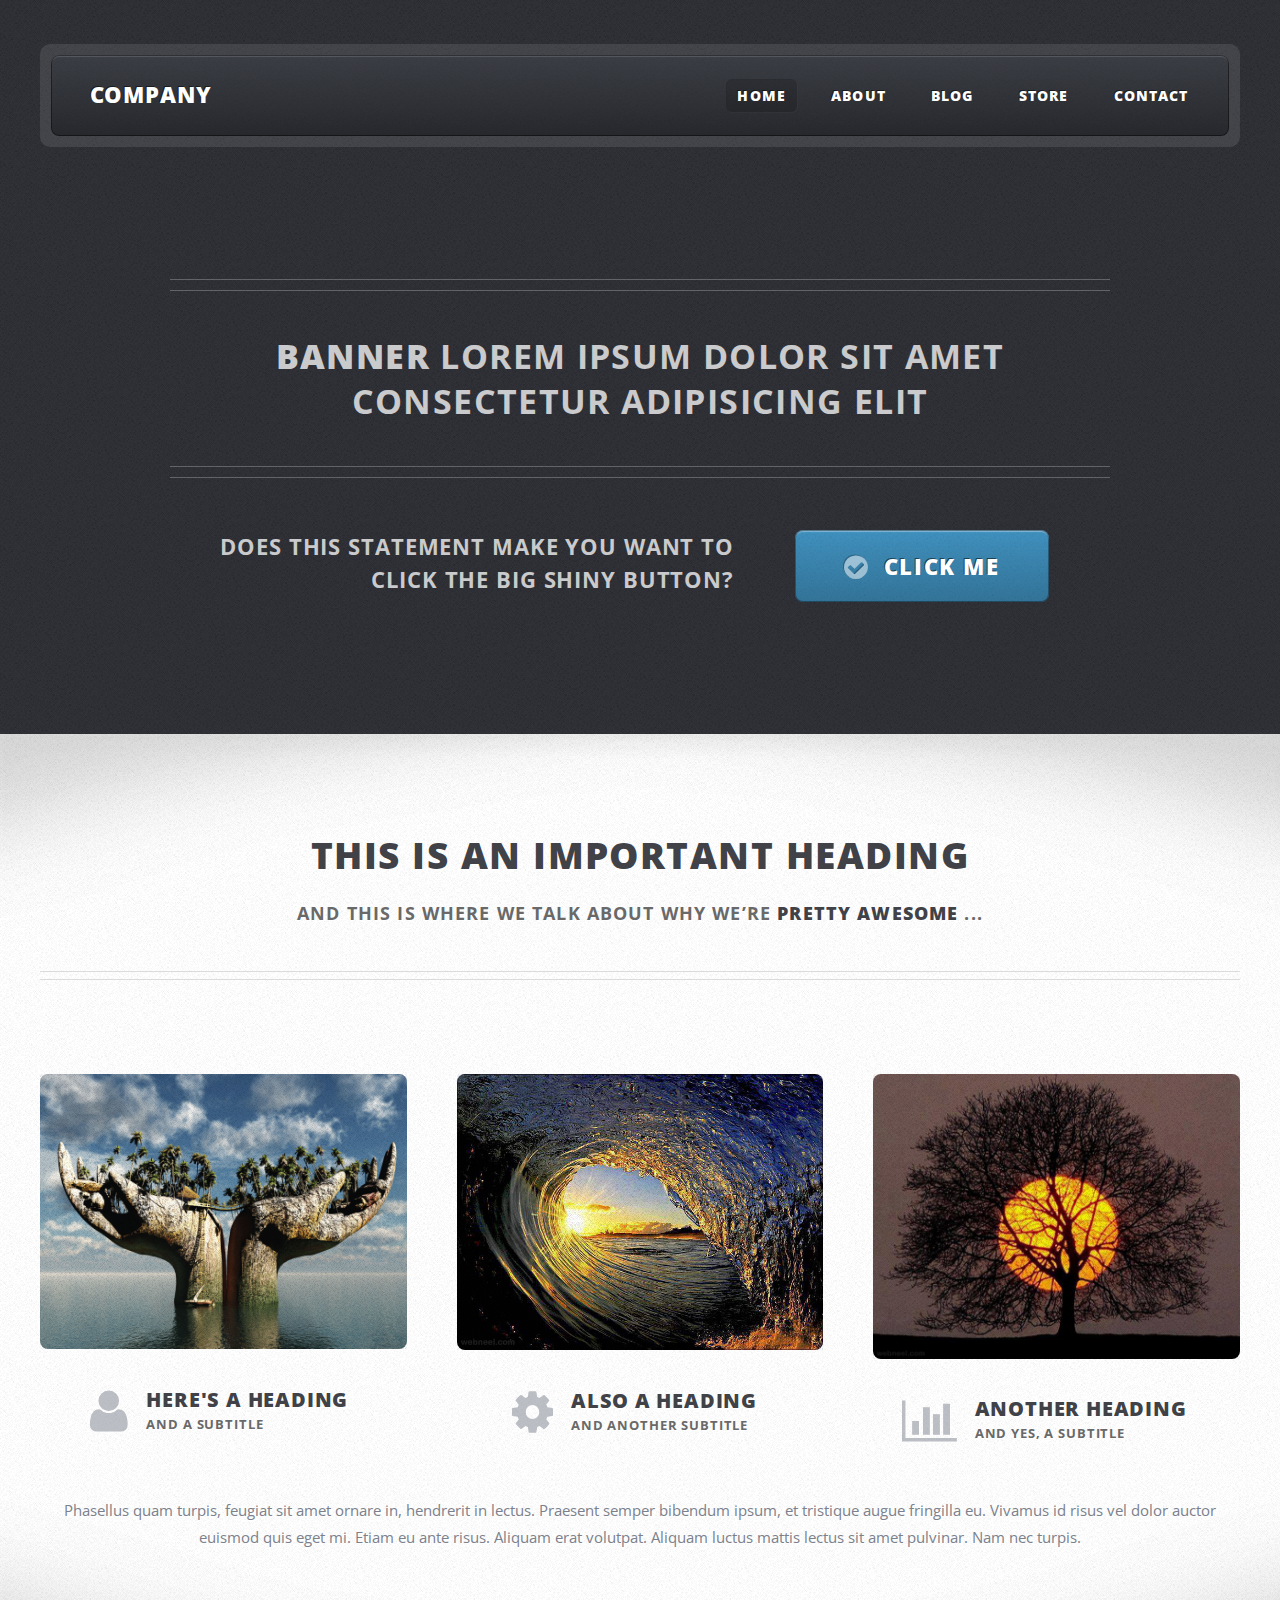
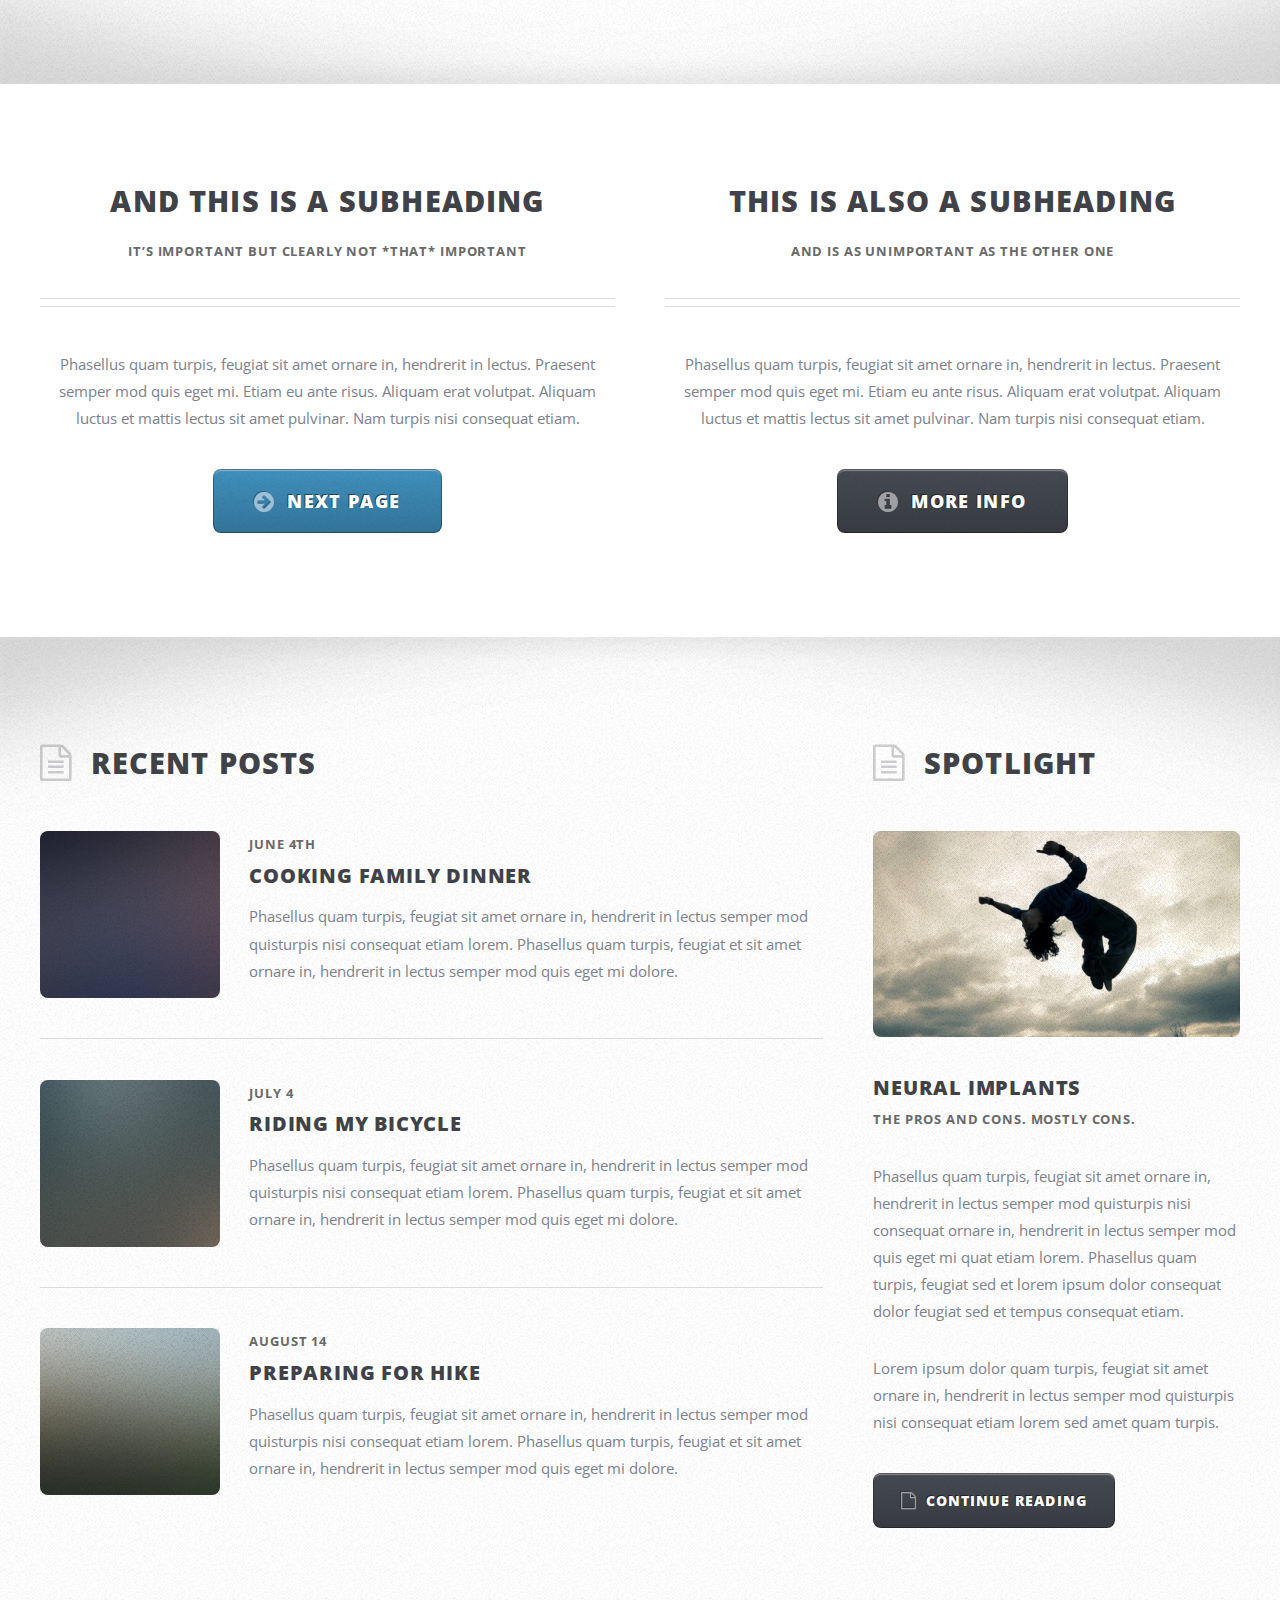
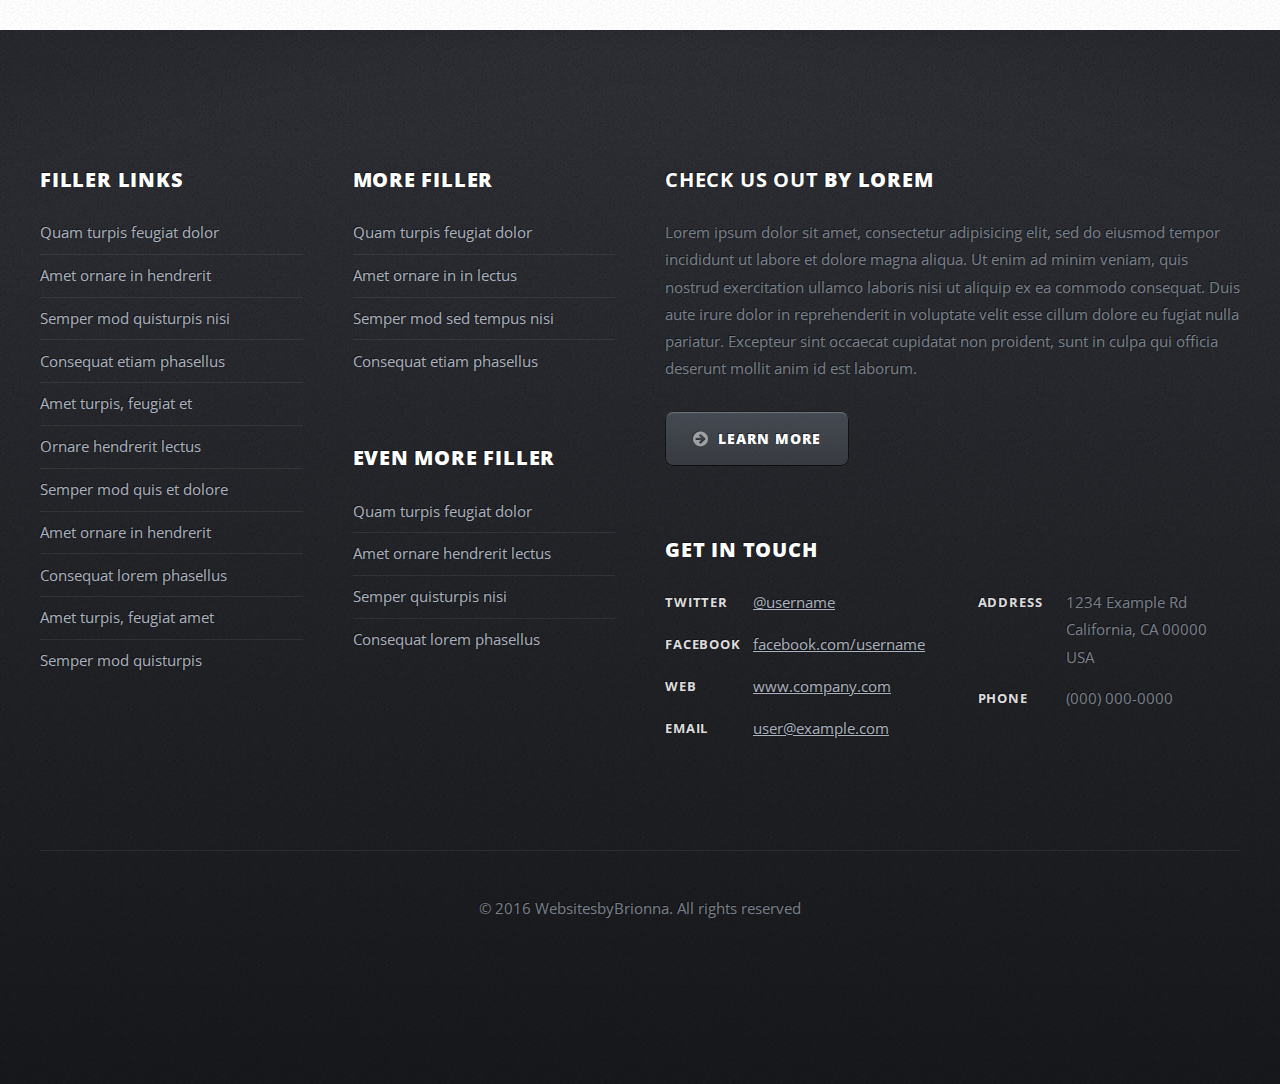
<file: index.html>
<!DOCTYPE HTML>
<!--
	ZeroFour by HTML5 UP
	html5up.net | @ajlkn
	Free for personal and commercial use under the CCA 3.0 license (html5up.net/license)
-->
<html>
	<head>
		<title></title>
		<meta charset="utf-8" />
		<meta name="viewport" content="width=device-width, initial-scale=1" />
		<!--[if lte IE 8]><script src="assets/js/ie/html5shiv.js"></script><![endif]-->
		<link rel="stylesheet" href="assets/css/main.css" />
		<!--[if lte IE 8]><link rel="stylesheet" href="assets/css/ie8.css" /><![endif]-->
		<!--[if lte IE 9]><link rel="stylesheet" href="assets/css/ie9.css" /><![endif]-->
	</head>
	<body class="homepage">
		<div id="page-wrapper">

			<!-- Header -->
				<div id="header-wrapper">
					<div class="container">

						<!-- Header -->
							<header id="header">
								<div class="inner">

									<!-- Logo -->
										<h1><a href="index.html" id="logo">Company</a></h1>

									<!-- Nav -->
										<nav id="nav">
											<ul>
												<li class="current_page_item"><a href="index.html">Home</a></li>
												<li>
													<a href="#">About</a>
													<ul>
														<li><a href="#">Lorem ipsum dolor</a></li>
														<li><a href="#">Magna phasellus</a></li>
														<li>
															<a href="#">Phasellus consequat</a>
															<ul>
																<li><a href="#">Lorem ipsum dolor</a></li>
																<li><a href="#">Phasellus consequat</a></li>
																<li><a href="#">Magna phasellus</a></li>
																<li><a href="#">Etiam dolore nisl</a></li>
															</ul>
														</li>
														<li><a href="#">Veroeros feugiat</a></li>
													</ul>
												</li>
												<li><a href="left-sidebar.html">Blog</a></li>
												<li><a href="right-sidebar.html">Store</a></li>
												<li><a href="no-sidebar.html">Contact</a></li>
											</ul>
										</nav>

								</div>
							</header>

						<!-- Banner -->
							<div id="banner">
								<h2><strong>BANNER</strong> Lorem ipsum dolor sit amet consectetur adipisicing elit
								 </h2>
								<p>Does this statement make you want to click the big shiny button?</p>
								<a href="#" class="button big icon fa-check-circle">Click me</a>
							</div>

					</div>
				</div>

			<!-- Main Wrapper -->
				<div id="main-wrapper">
					<div class="wrapper style1">
						<div class="inner">

							<!-- Feature 1 -->
								<section class="container box feature1">
									<div class="row">
										<div class="12u">
											<header class="first major">
												<h2>This is an important heading</h2>
												<p>And this is where we talk about why we’re <strong>pretty awesome</strong> ...</p>
											</header>
										</div>
									</div>
									<div class="row">
										<div class="4u 12u(mobile)">
											<section>
												<a href="#" class="image featured"><img src="images/Amazing_HD_Amazing_World_Wallpaper-s1600x1200-395395.jpg" alt="" /></a>
												<header class="second icon fa-user">
													<h3>Here's a Heading</h3>
													<p>And a subtitle</p>
												</header>
											</section>
										</div>
										<div class="4u 12u(mobile)">
											<section>
												<a href="#" class="image featured"><img src="images/17-most-amazing-photo-hight-sea-tide.jpg" alt="" /></a>
												<header class="second icon fa-cog">
													<h3>Also a Heading</h3>
													<p>And another subtitle</p>
												</header>
											</section>
										</div>
										<div class="4u 12u(mobile)">
											<section>
												<a href="#" class="image featured"><img src="images/22-most-amazing-photos-sunrise.jpg" alt="" /></a>
												<header class="second icon fa-bar-chart-o">
													<h3>Another Heading</h3>
													<p>And yes, a subtitle</p>
												</header>
											</section>
										</div>
									</div>
									<div class="row">
										<div class="12u">
											<p>Phasellus quam turpis, feugiat sit amet ornare in, hendrerit in lectus. Praesent semper
											bibendum ipsum, et tristique augue fringilla eu. Vivamus id risus vel dolor auctor euismod
											quis eget mi. Etiam eu ante risus. Aliquam erat volutpat. Aliquam luctus mattis lectus sit
											amet pulvinar. Nam nec turpis.</p>
										</div>
									</div>
								</section>

						</div>
					</div>
					<div class="wrapper style2">
						<div class="inner">

							<!-- Feature 2 -->
								<section class="container box feature2">
									<div class="row">
										<div class="6u 12u(mobile)">
											<section>
												<header class="major">
													<h2>And this is a subheading</h2>
													<p>It’s important but clearly not *that* important</p>
												</header>
												<p>Phasellus quam turpis, feugiat sit amet ornare in, hendrerit in lectus.
												Praesent semper mod quis eget mi. Etiam eu ante risus. Aliquam erat volutpat.
												Aliquam luctus et mattis lectus sit amet pulvinar. Nam turpis nisi
												consequat etiam.</p>
												<footer>
													<a href="#" class="button medium icon fa-arrow-circle-right">Next page</a>
												</footer>
											</section>
										</div>
										<div class="6u 12u(mobile)">
											<section>
												<header class="major">
													<h2>This is also a subheading</h2>
													<p>And is as unimportant as the other one</p>
												</header>
												<p>Phasellus quam turpis, feugiat sit amet ornare in, hendrerit in lectus.
												Praesent semper mod quis eget mi. Etiam eu ante risus. Aliquam erat volutpat.
												Aliquam luctus et mattis lectus sit amet pulvinar. Nam turpis nisi
												consequat etiam.</p>
												<footer>
													<a href="#" class="button medium alt icon fa-info-circle">More info</a>
												</footer>
											</section>
										</div>
									</div>
								</section>

							</div>
					</div>
					<div class="wrapper style3">
						<div class="inner">
							<div class="container">
								<div class="row">
									<div class="8u 12u(mobile)">

										<!-- Article list -->
											<section class="box article-list">
												<h2 class="icon fa-file-text-o">Recent Posts</h2>

												<!-- Excerpt -->
													<article class="box excerpt">
														<a href="#" class="image left"><img src="images/pic04.jpg" alt="" /></a>
														<div>
															<header>
																<span class="date">JUNE 4TH</span>
																<h3><a href="#">Cooking family dinner</a></h3>
															</header>
															<p>Phasellus quam turpis, feugiat sit amet ornare in, hendrerit in lectus
															semper mod quisturpis nisi consequat etiam lorem. Phasellus quam turpis,
															feugiat et sit amet ornare in, hendrerit in lectus semper mod quis eget mi dolore.</p>
														</div>
													</article>

												<!-- Excerpt -->
													<article class="box excerpt">
														<a href="#" class="image left"><img src="images/pic05.jpg" alt="" /></a>
														<div>
															<header>
																<span class="date">July 4</span>
																<h3><a href="#">Riding my bicycle</a></h3>
															</header>
															<p>Phasellus quam turpis, feugiat sit amet ornare in, hendrerit in lectus
															semper mod quisturpis nisi consequat etiam lorem. Phasellus quam turpis,
															feugiat et sit amet ornare in, hendrerit in lectus semper mod quis eget mi dolore.</p>
														</div>
													</article>

												<!-- Excerpt -->
													<article class="box excerpt">
														<a href="#" class="image left"><img src="images/pic06.jpg" alt="" /></a>
														<div>
															<header>
																<span class="date">August 14</span>
																<h3><a href="#">Preparing for Hike</a></h3>
															</header>
															<p>Phasellus quam turpis, feugiat sit amet ornare in, hendrerit in lectus
															semper mod quisturpis nisi consequat etiam lorem. Phasellus quam turpis,
															feugiat et sit amet ornare in, hendrerit in lectus semper mod quis eget mi dolore.</p>
														</div>
													</article>

											</section>
									</div>
									<div class="4u 12u(mobile)">

										<!-- Spotlight -->
											<section class="box spotlight">
												<h2 class="icon fa-file-text-o">Spotlight</h2>
												<article>
													<a href="#" class="image featured"><img src="images/maxresdefault.jpg" alt=""></a>
													<header>
														<h3><a href="#">Neural Implants</a></h3>
														<p>The pros and cons. Mostly cons.</p>
													</header>
													<p>Phasellus quam turpis, feugiat sit amet ornare in, hendrerit in lectus semper mod
													quisturpis nisi consequat ornare in, hendrerit in lectus semper mod quis eget mi quat etiam
													lorem. Phasellus quam turpis, feugiat sed et lorem ipsum dolor consequat dolor feugiat sed
													et tempus consequat etiam.</p>
													<p>Lorem ipsum dolor quam turpis, feugiat sit amet ornare in, hendrerit in lectus semper
													mod quisturpis nisi consequat etiam lorem sed amet quam turpis.</p>
													<footer>
														<a href="#" class="button alt icon fa-file-o">Continue Reading</a>
													</footer>
												</article>
											</section>

									</div>
								</div>
							</div>
						</div>
					</div>
				</div>

			<!-- Footer Wrapper -->
				<div id="footer-wrapper">
					<footer id="footer" class="container">
						<div class="row">
							<div class="3u 12u(mobile)">

								<!-- Links -->
									<section>
										<h2>Filler Links</h2>
										<ul class="divided">
											<li><a href="#">Quam turpis feugiat dolor</a></li>
											<li><a href="#">Amet ornare in hendrerit </a></li>
											<li><a href="#">Semper mod quisturpis nisi</a></li>
											<li><a href="#">Consequat etiam phasellus</a></li>
											<li><a href="#">Amet turpis, feugiat et</a></li>
											<li><a href="#">Ornare hendrerit lectus</a></li>
											<li><a href="#">Semper mod quis et dolore</a></li>
											<li><a href="#">Amet ornare in hendrerit</a></li>
											<li><a href="#">Consequat lorem phasellus</a></li>
											<li><a href="#">Amet turpis, feugiat amet</a></li>
											<li><a href="#">Semper mod quisturpis</a></li>
										</ul>
									</section>

							</div>
							<div class="3u 12u(mobile)">

								<!-- Links -->
									<section>
										<h2>More Filler</h2>
										<ul class="divided">
											<li><a href="#">Quam turpis feugiat dolor</a></li>
											<li><a href="#">Amet ornare in in lectus</a></li>
											<li><a href="#">Semper mod sed tempus nisi</a></li>
											<li><a href="#">Consequat etiam phasellus</a></li>
										</ul>
									</section>

								<!-- Links -->
									<section>
										<h2>Even More Filler</h2>
										<ul class="divided">
											<li><a href="#">Quam turpis feugiat dolor</a></li>
											<li><a href="#">Amet ornare hendrerit lectus</a></li>
											<li><a href="#">Semper quisturpis nisi</a></li>
											<li><a href="#">Consequat lorem phasellus</a></li>
										</ul>
									</section>

							</div>
							<div class="6u 12u(mobile)">

								<!-- About -->
									<section>
										<h2><strong>CHECK US OUT</strong> by lorem</h2>
										<p>Lorem ipsum dolor sit amet, consectetur adipisicing elit, sed do eiusmod tempor incididunt ut labore et dolore magna aliqua. Ut enim ad minim veniam, quis nostrud exercitation ullamco laboris nisi ut aliquip ex ea commodo consequat. Duis aute irure dolor in reprehenderit in voluptate velit esse cillum dolore eu fugiat nulla pariatur. Excepteur sint occaecat cupidatat non proident, sunt in culpa qui officia deserunt mollit anim id est laborum.</p>
										<a href="#" class="button alt icon fa-arrow-circle-right">Learn More</a>
									</section>

								<!-- Contact -->
									<section>
										<h2>Get in touch</h2>
										<div>
											<div class="row">
												<div class="6u 12u(mobile)">
													<dl class="contact">
														<dt>Twitter</dt>
														<dd><a href="#">@username</a></dd>
														<dt>Facebook</dt>
														<dd><a href="#">facebook.com/username</a></dd>
														<dt>WEB</dt>
														<dd><a href="#">www.company.com</a></dd>
														<dt>Email</dt>
														<dd><a href="#">user@example.com</a></dd>
													</dl>
												</div>
												<div class="6u 12u(mobile)">
													<dl class="contact">
														<dt>Address</dt>
														<dd>
															1234 Example Rd<br />
															California, CA 00000<br />
															USA
														</dd>
														<dt>Phone</dt>
														<dd>(000) 000-0000</dd>
													</dl>
												</div>
											</div>
										</div>
									</section>

							</div>
						</div>
						<div class="row">
							<div class="12u">
								<div id="copyright">
									<ul class="menu">
										<li>&copy; 2016 WebsitesbyBrionna. All rights reserved</li>
									</ul>
								</div>
							</div>
						</div>
					</footer>
				</div>

		</div>

		<!-- Scripts -->

			<script src="assets/js/jquery.min.js"></script>
			<script src="assets/js/jquery.dropotron.min.js"></script>
			<script src="assets/js/skel.min.js"></script>
			<script src="assets/js/skel-viewport.min.js"></script>
			<script src="assets/js/util.js"></script>
			<!--[if lte IE 8]><script src="assets/js/ie/respond.min.js"></script><![endif]-->
			<script src="assets/js/main.js"></script>

	</body>
</html>
</file>
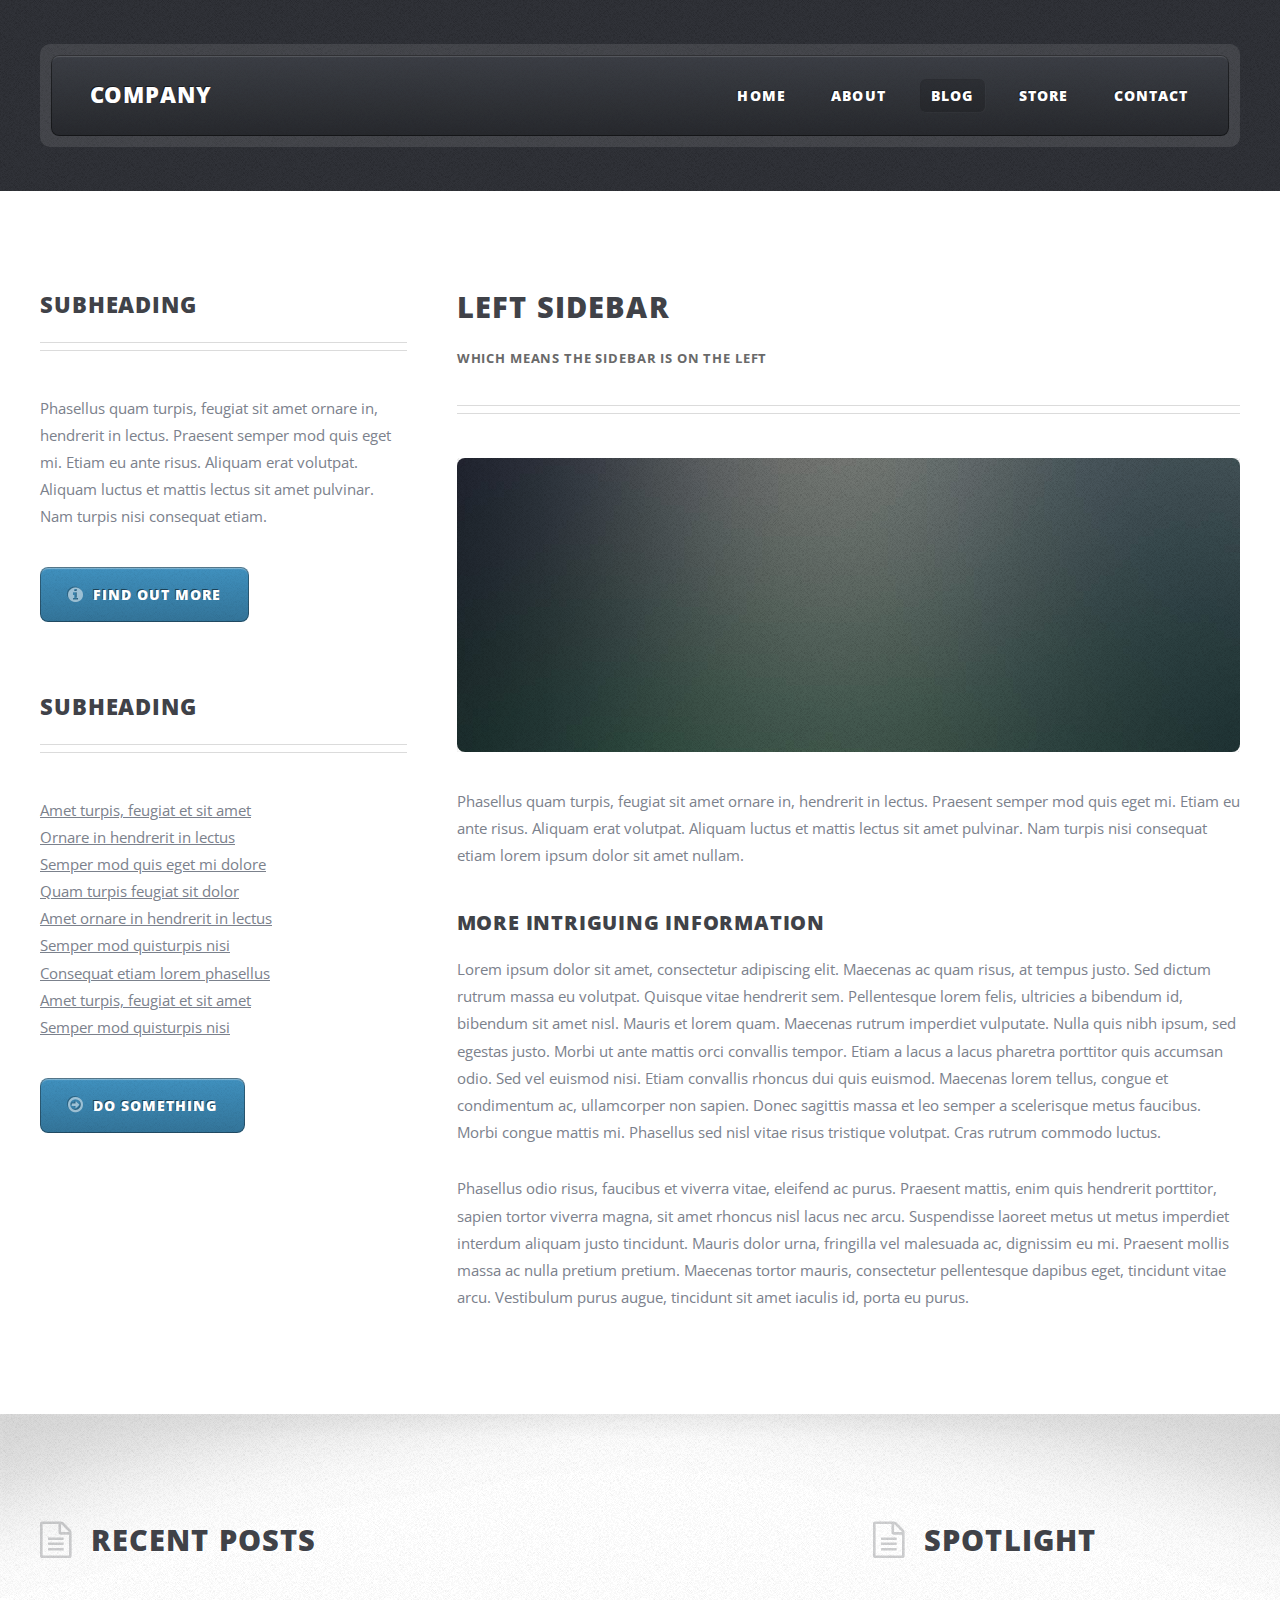
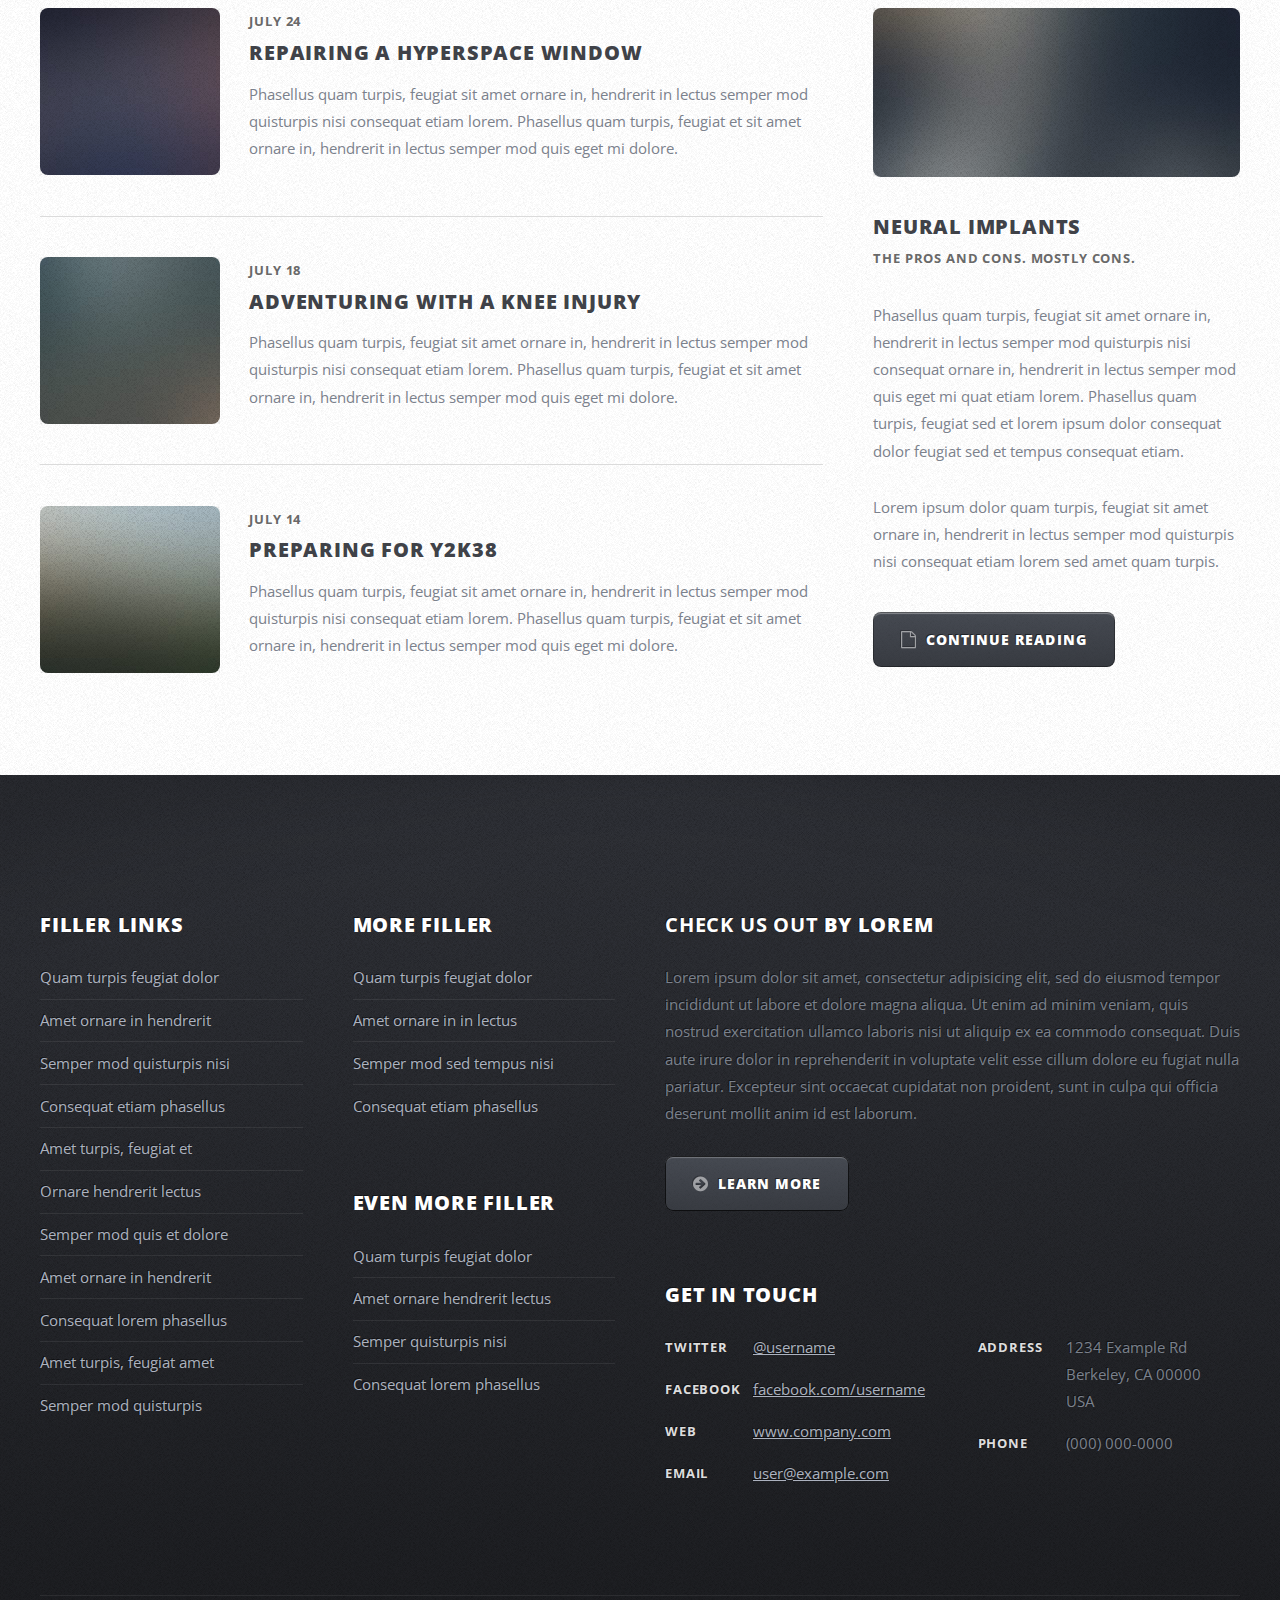
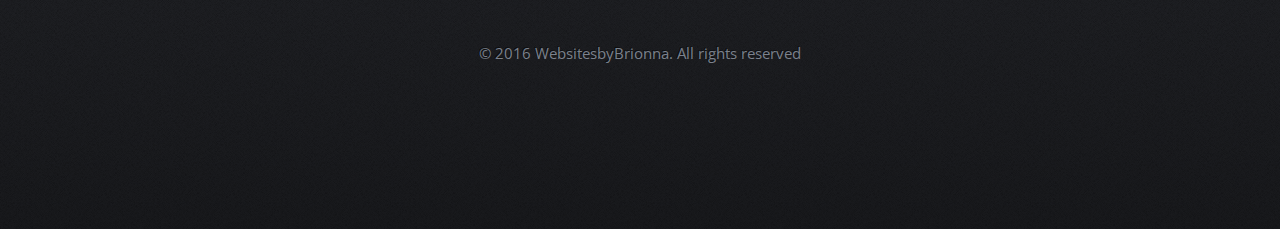
<file: left-sidebar.html>
<!DOCTYPE HTML>
<!--
	ZeroFour by HTML5 UP
	html5up.net | @ajlkn
	Free for personal and commercial use under the CCA 3.0 license (html5up.net/license)
-->
<html>
	<head>
		<title>Left Sidebar - ZeroFour by HTML5 UP</title>
		<meta charset="utf-8" />
		<meta name="viewport" content="width=device-width, initial-scale=1" />
		<!--[if lte IE 8]><script src="assets/js/ie/html5shiv.js"></script><![endif]-->
		<link rel="stylesheet" href="assets/css/main.css" />
		<!--[if lte IE 8]><link rel="stylesheet" href="assets/css/ie8.css" /><![endif]-->
		<!--[if lte IE 9]><link rel="stylesheet" href="assets/css/ie9.css" /><![endif]-->
	</head>
	<body class="left-sidebar">
		<div id="page-wrapper">

			<!-- Header Wrapper -->
				<div id="header-wrapper">
					<div class="container">

						<!-- Header -->
							<header id="header">
								<div class="inner">

									<!-- Logo -->
										<h1><a href="index.html" id="logo">Company</a></h1>

									<!-- Nav -->
										<nav id="nav">
											<ul>
												<li><a href="index.html">Home</a></li>
												<li>
													<a href="#">About</a>
													<ul>
														<li><a href="#">Lorem ipsum dolor</a></li>
														<li><a href="#">Magna phasellus</a></li>
														<li>
															<a href="#">Phasellus consequat</a>
															<ul>
																<li><a href="#">Lorem ipsum dolor</a></li>
																<li><a href="#">Phasellus consequat</a></li>
																<li><a href="#">Magna phasellus</a></li>
																<li><a href="#">Etiam dolore nisl</a></li>
															</ul>
														</li>
														<li><a href="#">Veroeros feugiat</a></li>
													</ul>
												</li>
												<li class="current_page_item"><a href="left-sidebar.html">Blog</a></li>
												<li><a href="right-sidebar.html">Store</a></li>
												<li><a href="no-sidebar.html">Contact</a></li>
											</ul>
										</nav>

								</div>
							</header>

					</div>
				</div>

			<!-- Main Wrapper -->
				<div id="main-wrapper">
					<div class="wrapper style2">
						<div class="inner">
							<div class="container">
								<div class="row">
									<div class="4u 12u(mobile)">
										<div id="sidebar">

											<!-- Sidebar -->

												<section>
													<header class="major">
														<h2>Subheading</h2>
													</header>
													<p>Phasellus quam turpis, feugiat sit amet ornare in, hendrerit in lectus.
													Praesent semper mod quis eget mi. Etiam eu ante risus. Aliquam erat volutpat.
													Aliquam luctus et mattis lectus sit amet pulvinar. Nam turpis nisi
													consequat etiam.</p>
													<footer>
														<a href="#" class="button icon fa-info-circle">Find out more</a>
													</footer>
												</section>

												<section>
													<header class="major">
														<h2>Subheading</h2>
													</header>
													<ul class="style2">
														<li><a href="#">Amet turpis, feugiat et sit amet</a></li>
														<li><a href="#">Ornare in hendrerit in lectus</a></li>
														<li><a href="#">Semper mod quis eget mi dolore</a></li>
														<li><a href="#">Quam turpis feugiat sit dolor</a></li>
														<li><a href="#">Amet ornare in hendrerit in lectus</a></li>
														<li><a href="#">Semper mod quisturpis nisi</a></li>
														<li><a href="#">Consequat etiam lorem phasellus</a></li>
														<li><a href="#">Amet turpis, feugiat et sit amet</a></li>
														<li><a href="#">Semper mod quisturpis nisi</a></li>
													</ul>
													<footer>
														<a href="#" class="button icon fa-arrow-circle-o-right">Do Something</a>
													</footer>
												</section>

										</div>
									</div>
									<div class="8u 12u(mobile) important(mobile)">
										<div id="content">

											<!-- Content -->

												<article>
													<header class="major">
														<h2>Left Sidebar</h2>
														<p>Which means the sidebar is on the left</p>
													</header>

													<span class="image featured"><img src="images/pic08.jpg" alt="" /></span>

													<p>Phasellus quam turpis, feugiat sit amet ornare in, hendrerit in lectus.
													Praesent semper mod quis eget mi. Etiam eu ante risus. Aliquam erat volutpat.
													Aliquam luctus et mattis lectus sit amet pulvinar. Nam turpis nisi
													consequat etiam lorem ipsum dolor sit amet nullam.</p>

													<h3>More intriguing information</h3>
													<p>Lorem ipsum dolor sit amet, consectetur adipiscing elit. Maecenas ac quam risus, at tempus
													justo. Sed dictum rutrum massa eu volutpat. Quisque vitae hendrerit sem. Pellentesque lorem felis,
													ultricies a bibendum id, bibendum sit amet nisl. Mauris et lorem quam. Maecenas rutrum imperdiet
													vulputate. Nulla quis nibh ipsum, sed egestas justo. Morbi ut ante mattis orci convallis tempor.
													Etiam a lacus a lacus pharetra porttitor quis accumsan odio. Sed vel euismod nisi. Etiam convallis
													rhoncus dui quis euismod. Maecenas lorem tellus, congue et condimentum ac, ullamcorper non sapien.
													Donec sagittis massa et leo semper a scelerisque metus faucibus. Morbi congue mattis mi.
													Phasellus sed nisl vitae risus tristique volutpat. Cras rutrum commodo luctus.</p>

													<p>Phasellus odio risus, faucibus et viverra vitae, eleifend ac purus. Praesent mattis, enim
													quis hendrerit porttitor, sapien tortor viverra magna, sit amet rhoncus nisl lacus nec arcu.
													Suspendisse laoreet metus ut metus imperdiet interdum aliquam justo tincidunt. Mauris dolor urna,
													fringilla vel malesuada ac, dignissim eu mi. Praesent mollis massa ac nulla pretium pretium.
													Maecenas tortor mauris, consectetur pellentesque dapibus eget, tincidunt vitae arcu.
													Vestibulum purus augue, tincidunt sit amet iaculis id, porta eu purus.</p>
												</article>

										</div>
									</div>
								</div>
							</div>
						</div>
					</div>
					<div class="wrapper style3">
						<div class="inner">
							<div class="container">
								<div class="row">
									<div class="8u 12u(mobile)">

										<!-- Article list -->
											<section class="box article-list">
												<h2 class="icon fa-file-text-o">Recent Posts</h2>

												<!-- Excerpt -->
													<article class="box excerpt">
														<a href="#" class="image left"><img src="images/pic04.jpg" alt="" /></a>
														<div>
															<header>
																<span class="date">July 24</span>
																<h3><a href="#">Repairing a hyperspace window</a></h3>
															</header>
															<p>Phasellus quam turpis, feugiat sit amet ornare in, hendrerit in lectus
															semper mod quisturpis nisi consequat etiam lorem. Phasellus quam turpis,
															feugiat et sit amet ornare in, hendrerit in lectus semper mod quis eget mi dolore.</p>
														</div>
													</article>

												<!-- Excerpt -->
													<article class="box excerpt">
														<a href="#" class="image left"><img src="images/pic05.jpg" alt="" /></a>
														<div>
															<header>
																<span class="date">July 18</span>
																<h3><a href="#">Adventuring with a knee injury</a></h3>
															</header>
															<p>Phasellus quam turpis, feugiat sit amet ornare in, hendrerit in lectus
															semper mod quisturpis nisi consequat etiam lorem. Phasellus quam turpis,
															feugiat et sit amet ornare in, hendrerit in lectus semper mod quis eget mi dolore.</p>
														</div>
													</article>

												<!-- Excerpt -->
													<article class="box excerpt">
														<a href="#" class="image left"><img src="images/pic06.jpg" alt="" /></a>
														<div>
															<header>
																<span class="date">July 14</span>
																<h3><a href="#">Preparing for Y2K38</a></h3>
															</header>
															<p>Phasellus quam turpis, feugiat sit amet ornare in, hendrerit in lectus
															semper mod quisturpis nisi consequat etiam lorem. Phasellus quam turpis,
															feugiat et sit amet ornare in, hendrerit in lectus semper mod quis eget mi dolore.</p>
														</div>
													</article>

											</section>
									</div>
									<div class="4u 12u(mobile)">

										<!-- Spotlight -->
											<section class="box spotlight">
												<h2 class="icon fa-file-text-o">Spotlight</h2>
												<article>
													<a href="#" class="image featured"><img src="images/pic07.jpg" alt=""></a>
													<header>
														<h3><a href="#">Neural Implants</a></h3>
														<p>The pros and cons. Mostly cons.</p>
													</header>
													<p>Phasellus quam turpis, feugiat sit amet ornare in, hendrerit in lectus semper mod
													quisturpis nisi consequat ornare in, hendrerit in lectus semper mod quis eget mi quat etiam
													lorem. Phasellus quam turpis, feugiat sed et lorem ipsum dolor consequat dolor feugiat sed
													et tempus consequat etiam.</p>
													<p>Lorem ipsum dolor quam turpis, feugiat sit amet ornare in, hendrerit in lectus semper
													mod quisturpis nisi consequat etiam lorem sed amet quam turpis.</p>
													<footer>
														<a href="#" class="button alt icon fa-file-o">Continue Reading</a>
													</footer>
												</article>
											</section>

									</div>
								</div>
							</div>
						</div>
					</div>
				</div>

			<!-- Footer Wrapper -->
				<div id="footer-wrapper">
					<footer id="footer" class="container">
						<div class="row">
							<div class="3u 12u(mobile)">

								<!-- Links -->
									<section>
										<h2>Filler Links</h2>
										<ul class="divided">
											<li><a href="#">Quam turpis feugiat dolor</a></li>
											<li><a href="#">Amet ornare in hendrerit </a></li>
											<li><a href="#">Semper mod quisturpis nisi</a></li>
											<li><a href="#">Consequat etiam phasellus</a></li>
											<li><a href="#">Amet turpis, feugiat et</a></li>
											<li><a href="#">Ornare hendrerit lectus</a></li>
											<li><a href="#">Semper mod quis et dolore</a></li>
											<li><a href="#">Amet ornare in hendrerit</a></li>
											<li><a href="#">Consequat lorem phasellus</a></li>
											<li><a href="#">Amet turpis, feugiat amet</a></li>
											<li><a href="#">Semper mod quisturpis</a></li>
										</ul>
									</section>

							</div>
							<div class="3u 12u(mobile)">

								<!-- Links -->
									<section>
										<h2>More Filler</h2>
										<ul class="divided">
											<li><a href="#">Quam turpis feugiat dolor</a></li>
											<li><a href="#">Amet ornare in in lectus</a></li>
											<li><a href="#">Semper mod sed tempus nisi</a></li>
											<li><a href="#">Consequat etiam phasellus</a></li>
										</ul>
									</section>

								<!-- Links -->
									<section>
										<h2>Even More Filler</h2>
										<ul class="divided">
											<li><a href="#">Quam turpis feugiat dolor</a></li>
											<li><a href="#">Amet ornare hendrerit lectus</a></li>
											<li><a href="#">Semper quisturpis nisi</a></li>
											<li><a href="#">Consequat lorem phasellus</a></li>
										</ul>
									</section>

							</div>
							<div class="6u 12u(mobile)">

								<!-- About -->
									<section>
										<h2><strong>CHECK US OUT</strong> by lorem</h2>
										<p>Lorem ipsum dolor sit amet, consectetur adipisicing elit, sed do eiusmod tempor incididunt ut labore et dolore magna aliqua. Ut enim ad minim veniam, quis nostrud exercitation ullamco laboris nisi ut aliquip ex ea commodo consequat. Duis aute irure dolor in reprehenderit in voluptate velit esse cillum dolore eu fugiat nulla pariatur. Excepteur sint occaecat cupidatat non proident, sunt in culpa qui officia deserunt mollit anim id est laborum.</p>
										<a href="#" class="button alt icon fa-arrow-circle-right">Learn More</a>
									</section>

								<!-- Contact -->
									<section>
										<h2>Get in touch</h2>
										<div>
											<div class="row">
												<div class="6u 12u(mobile)">
													<dl class="contact">
														<dt>Twitter</dt>
														<dd><a href="#">@username</a></dd>
														<dt>Facebook</dt>
														<dd><a href="#">facebook.com/username</a></dd>
														<dt>WEB</dt>
														<dd><a href="#">www.company.com</a></dd>
														<dt>Email</dt>
														<dd><a href="#">user@example.com</a></dd>
													</dl>
												</div>
												<div class="6u 12u(mobile)">
													<dl class="contact">
														<dt>Address</dt>
														<dd>
															1234 Example Rd<br />
															Berkeley, CA 00000<br />
															USA
														</dd>
														<dt>Phone</dt>
														<dd>(000) 000-0000</dd>
													</dl>
												</div>
											</div>
										</div>
									</section>

							</div>
						</div>
						<div class="row">
							<div class="12u">
								<div id="copyright">
									<ul class="menu">
										<li>&copy; 2016 WebsitesbyBrionna. All rights reserved</li>
									</ul>
								</div>
							</div>
						</div>
					</footer>
				</div>

		</div>

		<!-- Scripts -->

			<script src="assets/js/jquery.min.js"></script>
			<script src="assets/js/jquery.dropotron.min.js"></script>
			<script src="assets/js/skel.min.js"></script>
			<script src="assets/js/skel-viewport.min.js"></script>
			<script src="assets/js/util.js"></script>
			<!--[if lte IE 8]><script src="assets/js/ie/respond.min.js"></script><![endif]-->
			<script src="assets/js/main.js"></script>

	</body>
</html>
</file>
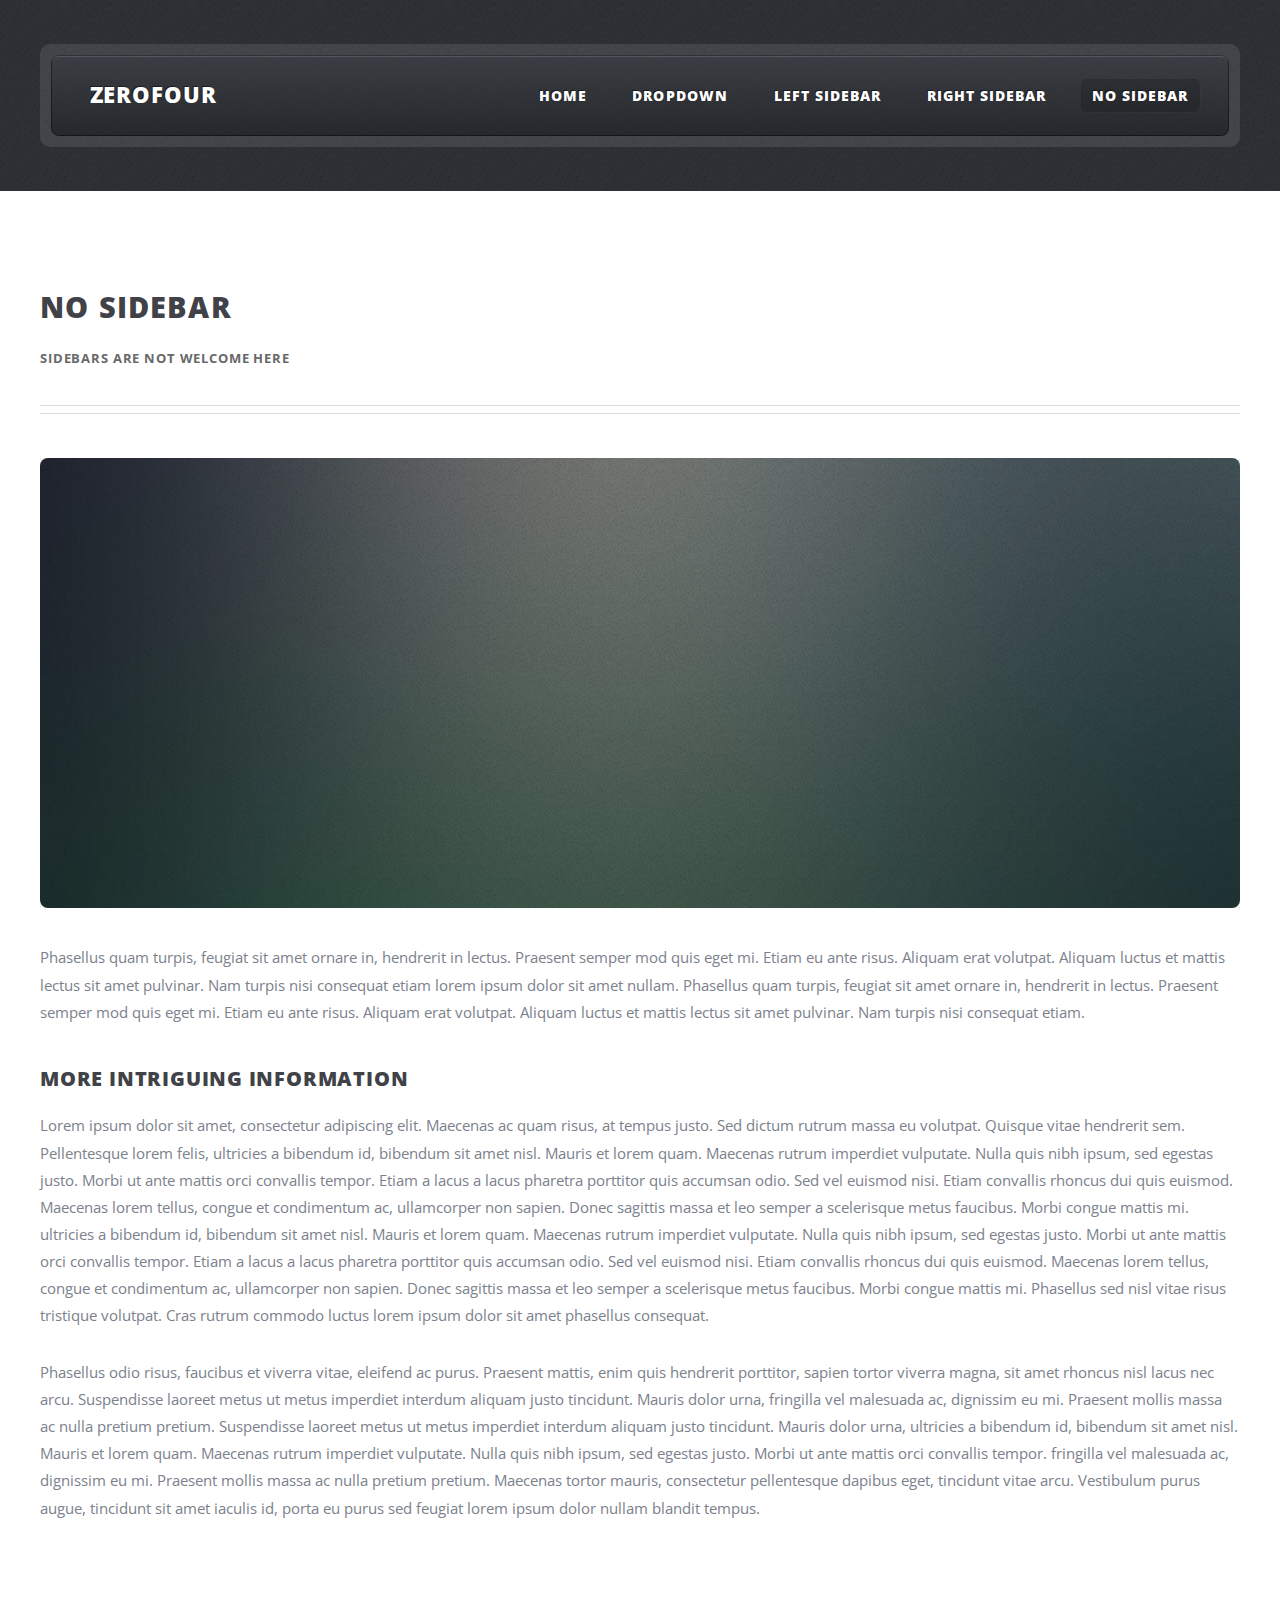
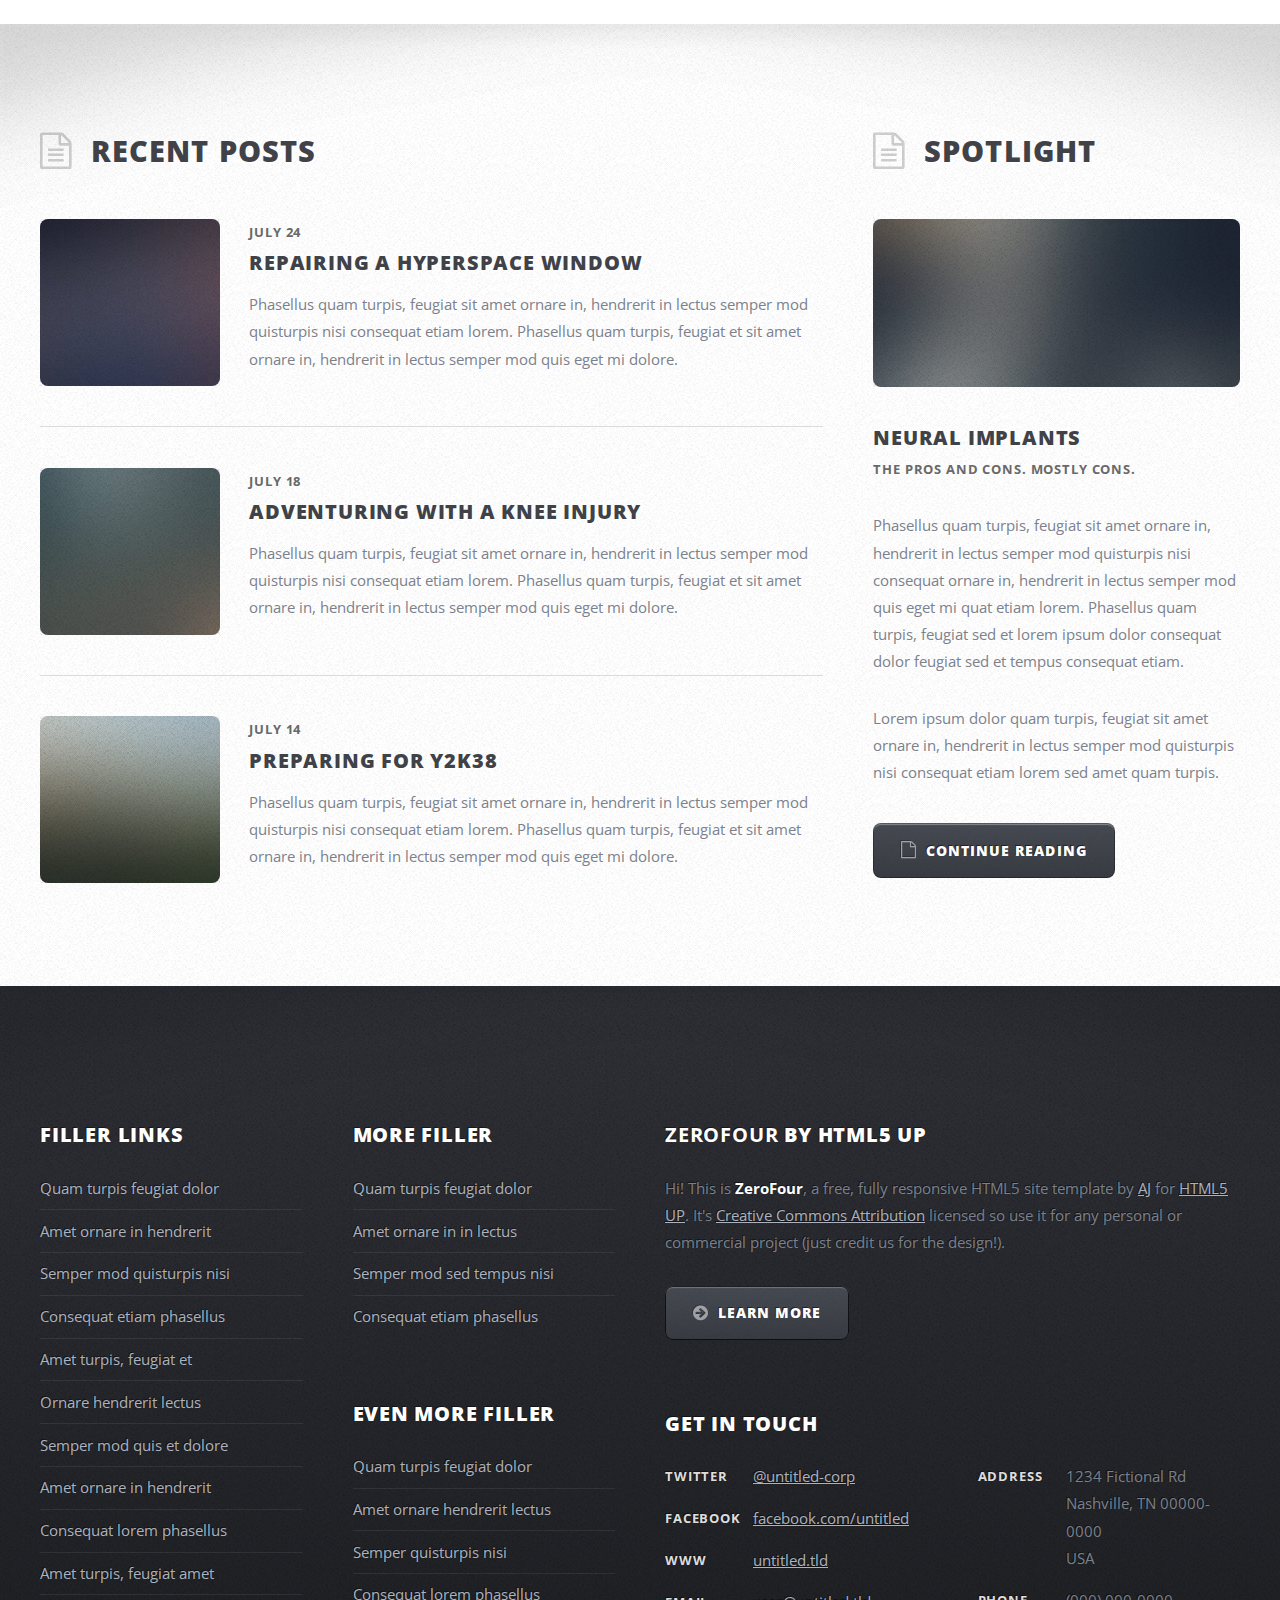
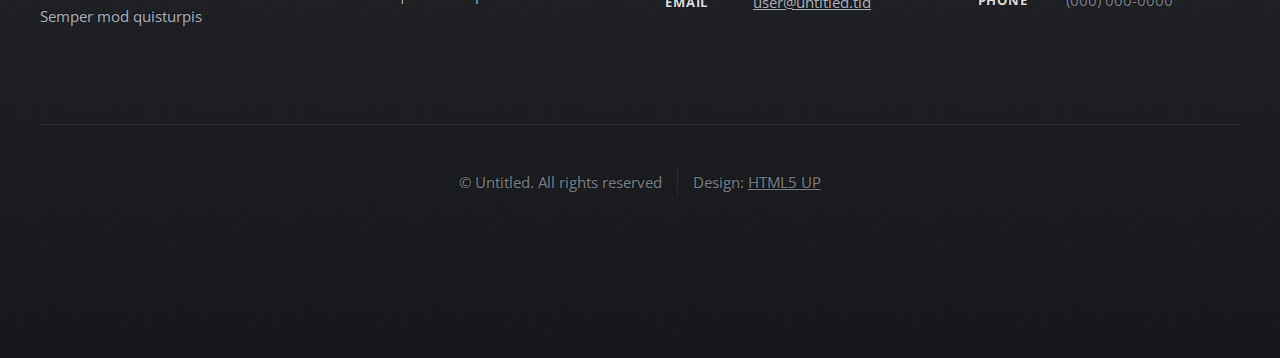
<file: no-sidebar.html>
<!DOCTYPE HTML>
<!--
	ZeroFour by HTML5 UP
	html5up.net | @ajlkn
	Free for personal and commercial use under the CCA 3.0 license (html5up.net/license)
-->
<html>
	<head>
		<title>No Sidebar - ZeroFour by HTML5 UP</title>
		<meta charset="utf-8" />
		<meta name="viewport" content="width=device-width, initial-scale=1" />
		<!--[if lte IE 8]><script src="assets/js/ie/html5shiv.js"></script><![endif]-->
		<link rel="stylesheet" href="assets/css/main.css" />
		<!--[if lte IE 8]><link rel="stylesheet" href="assets/css/ie8.css" /><![endif]-->
		<!--[if lte IE 9]><link rel="stylesheet" href="assets/css/ie9.css" /><![endif]-->
	</head>
	<body class="no-sidebar">
		<div id="page-wrapper">

			<!-- Header Wrapper -->
				<div id="header-wrapper">
					<div class="container">

						<!-- Header -->
							<header id="header">
								<div class="inner">

									<!-- Logo -->
										<h1><a href="index.html" id="logo">ZeroFour</a></h1>

									<!-- Nav -->
										<nav id="nav">
											<ul>
												<li><a href="index.html">Home</a></li>
												<li>
													<a href="#">Dropdown</a>
													<ul>
														<li><a href="#">Lorem ipsum dolor</a></li>
														<li><a href="#">Magna phasellus</a></li>
														<li>
															<a href="#">Phasellus consequat</a>
															<ul>
																<li><a href="#">Lorem ipsum dolor</a></li>
																<li><a href="#">Phasellus consequat</a></li>
																<li><a href="#">Magna phasellus</a></li>
																<li><a href="#">Etiam dolore nisl</a></li>
															</ul>
														</li>
														<li><a href="#">Veroeros feugiat</a></li>
													</ul>
												</li>
												<li><a href="left-sidebar.html">Left Sidebar</a></li>
												<li><a href="right-sidebar.html">Right Sidebar</a></li>
												<li class="current_page_item"><a href="no-sidebar.html">No Sidebar</a></li>
											</ul>
										</nav>

								</div>
							</header>

					</div>
				</div>

			<!-- Main Wrapper -->
				<div id="main-wrapper">
					<div class="wrapper style2">
						<div class="inner">
							<div class="container">
								<div id="content">

									<!-- Content -->

										<article>
											<header class="major">
												<h2>No Sidebar</h2>
												<p>Sidebars are not welcome here</p>
											</header>

											<span class="image featured"><img src="images/pic08.jpg" alt="" /></span>

											<p>Phasellus quam turpis, feugiat sit amet ornare in, hendrerit in lectus.
											Praesent semper mod quis eget mi. Etiam eu ante risus. Aliquam erat volutpat.
											Aliquam luctus et mattis lectus sit amet pulvinar. Nam turpis nisi
											consequat etiam lorem ipsum dolor sit amet nullam. Phasellus quam turpis,
											feugiat sit amet ornare in, hendrerit in lectus. Praesent semper mod quis
											eget mi. Etiam eu ante risus. Aliquam erat volutpat. Aliquam luctus et
											mattis lectus sit amet pulvinar. Nam turpis nisi consequat etiam.</p>

											<h3>More intriguing information</h3>
											<p>Lorem ipsum dolor sit amet, consectetur adipiscing elit. Maecenas ac quam risus, at tempus
											justo. Sed dictum rutrum massa eu volutpat. Quisque vitae hendrerit sem. Pellentesque lorem felis,
											ultricies a bibendum id, bibendum sit amet nisl. Mauris et lorem quam. Maecenas rutrum imperdiet
											vulputate. Nulla quis nibh ipsum, sed egestas justo. Morbi ut ante mattis orci convallis tempor.
											Etiam a lacus a lacus pharetra porttitor quis accumsan odio. Sed vel euismod nisi. Etiam convallis
											rhoncus dui quis euismod. Maecenas lorem tellus, congue et condimentum ac, ullamcorper non sapien.
											Donec sagittis massa et leo semper a scelerisque metus faucibus. Morbi congue mattis mi.
											ultricies a bibendum id, bibendum sit amet nisl. Mauris et lorem quam. Maecenas rutrum imperdiet
											vulputate. Nulla quis nibh ipsum, sed egestas justo. Morbi ut ante mattis orci convallis tempor.
											Etiam a lacus a lacus pharetra porttitor quis accumsan odio. Sed vel euismod nisi. Etiam convallis
											rhoncus dui quis euismod. Maecenas lorem tellus, congue et condimentum ac, ullamcorper non sapien.
											Donec sagittis massa et leo semper a scelerisque metus faucibus. Morbi congue mattis mi.
											Phasellus sed nisl vitae risus tristique volutpat. Cras rutrum commodo luctus lorem ipsum
											dolor sit amet phasellus consequat.</p>

											<p>Phasellus odio risus, faucibus et viverra vitae, eleifend ac purus. Praesent mattis, enim
											quis hendrerit porttitor, sapien tortor viverra magna, sit amet rhoncus nisl lacus nec arcu.
											Suspendisse laoreet metus ut metus imperdiet interdum aliquam justo tincidunt. Mauris dolor urna,
											fringilla vel malesuada ac, dignissim eu mi. Praesent mollis massa ac nulla pretium pretium.
											Suspendisse laoreet metus ut metus imperdiet interdum aliquam justo tincidunt. Mauris dolor urna,
											ultricies a bibendum id, bibendum sit amet nisl. Mauris et lorem quam. Maecenas rutrum imperdiet
											vulputate. Nulla quis nibh ipsum, sed egestas justo. Morbi ut ante mattis orci convallis tempor.
											fringilla vel malesuada ac, dignissim eu mi. Praesent mollis massa ac nulla pretium pretium.
											Maecenas tortor mauris, consectetur pellentesque dapibus eget, tincidunt vitae arcu.
											Vestibulum purus augue, tincidunt sit amet iaculis id, porta eu purus sed feugiat lorem ipsum
											dolor nullam blandit tempus.</p>
										</article>

								</div>
							</div>
						</div>
					</div>
					<div class="wrapper style3">
						<div class="inner">
							<div class="container">
								<div class="row">
									<div class="8u 12u(mobile)">

										<!-- Article list -->
											<section class="box article-list">
												<h2 class="icon fa-file-text-o">Recent Posts</h2>

												<!-- Excerpt -->
													<article class="box excerpt">
														<a href="#" class="image left"><img src="images/pic04.jpg" alt="" /></a>
														<div>
															<header>
																<span class="date">July 24</span>
																<h3><a href="#">Repairing a hyperspace window</a></h3>
															</header>
															<p>Phasellus quam turpis, feugiat sit amet ornare in, hendrerit in lectus
															semper mod quisturpis nisi consequat etiam lorem. Phasellus quam turpis,
															feugiat et sit amet ornare in, hendrerit in lectus semper mod quis eget mi dolore.</p>
														</div>
													</article>

												<!-- Excerpt -->
													<article class="box excerpt">
														<a href="#" class="image left"><img src="images/pic05.jpg" alt="" /></a>
														<div>
															<header>
																<span class="date">July 18</span>
																<h3><a href="#">Adventuring with a knee injury</a></h3>
															</header>
															<p>Phasellus quam turpis, feugiat sit amet ornare in, hendrerit in lectus
															semper mod quisturpis nisi consequat etiam lorem. Phasellus quam turpis,
															feugiat et sit amet ornare in, hendrerit in lectus semper mod quis eget mi dolore.</p>
														</div>
													</article>

												<!-- Excerpt -->
													<article class="box excerpt">
														<a href="#" class="image left"><img src="images/pic06.jpg" alt="" /></a>
														<div>
															<header>
																<span class="date">July 14</span>
																<h3><a href="#">Preparing for Y2K38</a></h3>
															</header>
															<p>Phasellus quam turpis, feugiat sit amet ornare in, hendrerit in lectus
															semper mod quisturpis nisi consequat etiam lorem. Phasellus quam turpis,
															feugiat et sit amet ornare in, hendrerit in lectus semper mod quis eget mi dolore.</p>
														</div>
													</article>

											</section>
									</div>
									<div class="4u 12u(mobile)">

										<!-- Spotlight -->
											<section class="box spotlight">
												<h2 class="icon fa-file-text-o">Spotlight</h2>
												<article>
													<a href="#" class="image featured"><img src="images/pic07.jpg" alt=""></a>
													<header>
														<h3><a href="#">Neural Implants</a></h3>
														<p>The pros and cons. Mostly cons.</p>
													</header>
													<p>Phasellus quam turpis, feugiat sit amet ornare in, hendrerit in lectus semper mod
													quisturpis nisi consequat ornare in, hendrerit in lectus semper mod quis eget mi quat etiam
													lorem. Phasellus quam turpis, feugiat sed et lorem ipsum dolor consequat dolor feugiat sed
													et tempus consequat etiam.</p>
													<p>Lorem ipsum dolor quam turpis, feugiat sit amet ornare in, hendrerit in lectus semper
													mod quisturpis nisi consequat etiam lorem sed amet quam turpis.</p>
													<footer>
														<a href="#" class="button alt icon fa-file-o">Continue Reading</a>
													</footer>
												</article>
											</section>

									</div>
								</div>
							</div>
						</div>
					</div>
				</div>

			<!-- Footer Wrapper -->
				<div id="footer-wrapper">
					<footer id="footer" class="container">
						<div class="row">
							<div class="3u 12u(mobile)">

								<!-- Links -->
									<section>
										<h2>Filler Links</h2>
										<ul class="divided">
											<li><a href="#">Quam turpis feugiat dolor</a></li>
											<li><a href="#">Amet ornare in hendrerit </a></li>
											<li><a href="#">Semper mod quisturpis nisi</a></li>
											<li><a href="#">Consequat etiam phasellus</a></li>
											<li><a href="#">Amet turpis, feugiat et</a></li>
											<li><a href="#">Ornare hendrerit lectus</a></li>
											<li><a href="#">Semper mod quis et dolore</a></li>
											<li><a href="#">Amet ornare in hendrerit</a></li>
											<li><a href="#">Consequat lorem phasellus</a></li>
											<li><a href="#">Amet turpis, feugiat amet</a></li>
											<li><a href="#">Semper mod quisturpis</a></li>
										</ul>
									</section>

							</div>
							<div class="3u 12u(mobile)">

								<!-- Links -->
									<section>
										<h2>More Filler</h2>
										<ul class="divided">
											<li><a href="#">Quam turpis feugiat dolor</a></li>
											<li><a href="#">Amet ornare in in lectus</a></li>
											<li><a href="#">Semper mod sed tempus nisi</a></li>
											<li><a href="#">Consequat etiam phasellus</a></li>
										</ul>
									</section>

								<!-- Links -->
									<section>
										<h2>Even More Filler</h2>
										<ul class="divided">
											<li><a href="#">Quam turpis feugiat dolor</a></li>
											<li><a href="#">Amet ornare hendrerit lectus</a></li>
											<li><a href="#">Semper quisturpis nisi</a></li>
											<li><a href="#">Consequat lorem phasellus</a></li>
										</ul>
									</section>

							</div>
							<div class="6u 12u(mobile)">

								<!-- About -->
									<section>
										<h2><strong>ZeroFour</strong> by HTML5 UP</h2>
										<p>Hi! This is <strong>ZeroFour</strong>, a free, fully responsive HTML5 site
										template by <a href="http://twitter.com/ajlkn">AJ</a> for <a href="http://html5up.net/">HTML5 UP</a>.
										It's <a href="http://html5up.net/license/">Creative Commons Attribution</a>
										licensed so use it for any personal or commercial project (just credit us
										for the design!).</p>
										<a href="#" class="button alt icon fa-arrow-circle-right">Learn More</a>
									</section>

								<!-- Contact -->
									<section>
										<h2>Get in touch</h2>
										<div>
											<div class="row">
												<div class="6u 12u(mobile)">
													<dl class="contact">
														<dt>Twitter</dt>
														<dd><a href="#">@untitled-corp</a></dd>
														<dt>Facebook</dt>
														<dd><a href="#">facebook.com/untitled</a></dd>
														<dt>WWW</dt>
														<dd><a href="#">untitled.tld</a></dd>
														<dt>Email</dt>
														<dd><a href="#">user@untitled.tld</a></dd>
													</dl>
												</div>
												<div class="6u 12u(mobile)">
													<dl class="contact">
														<dt>Address</dt>
														<dd>
															1234 Fictional Rd<br />
															Nashville, TN 00000-0000<br />
															USA
														</dd>
														<dt>Phone</dt>
														<dd>(000) 000-0000</dd>
													</dl>
												</div>
											</div>
										</div>
									</section>

							</div>
						</div>
						<div class="row">
							<div class="12u">
								<div id="copyright">
									<ul class="menu">
										<li>&copy; Untitled. All rights reserved</li><li>Design: <a href="http://html5up.net">HTML5 UP</a></li>
									</ul>
								</div>
							</div>
						</div>
					</footer>
				</div>

		</div>

		<!-- Scripts -->

			<script src="assets/js/jquery.min.js"></script>
			<script src="assets/js/jquery.dropotron.min.js"></script>
			<script src="assets/js/skel.min.js"></script>
			<script src="assets/js/skel-viewport.min.js"></script>
			<script src="assets/js/util.js"></script>
			<!--[if lte IE 8]><script src="assets/js/ie/respond.min.js"></script><![endif]-->
			<script src="assets/js/main.js"></script>

	</body>
</html>
</file>
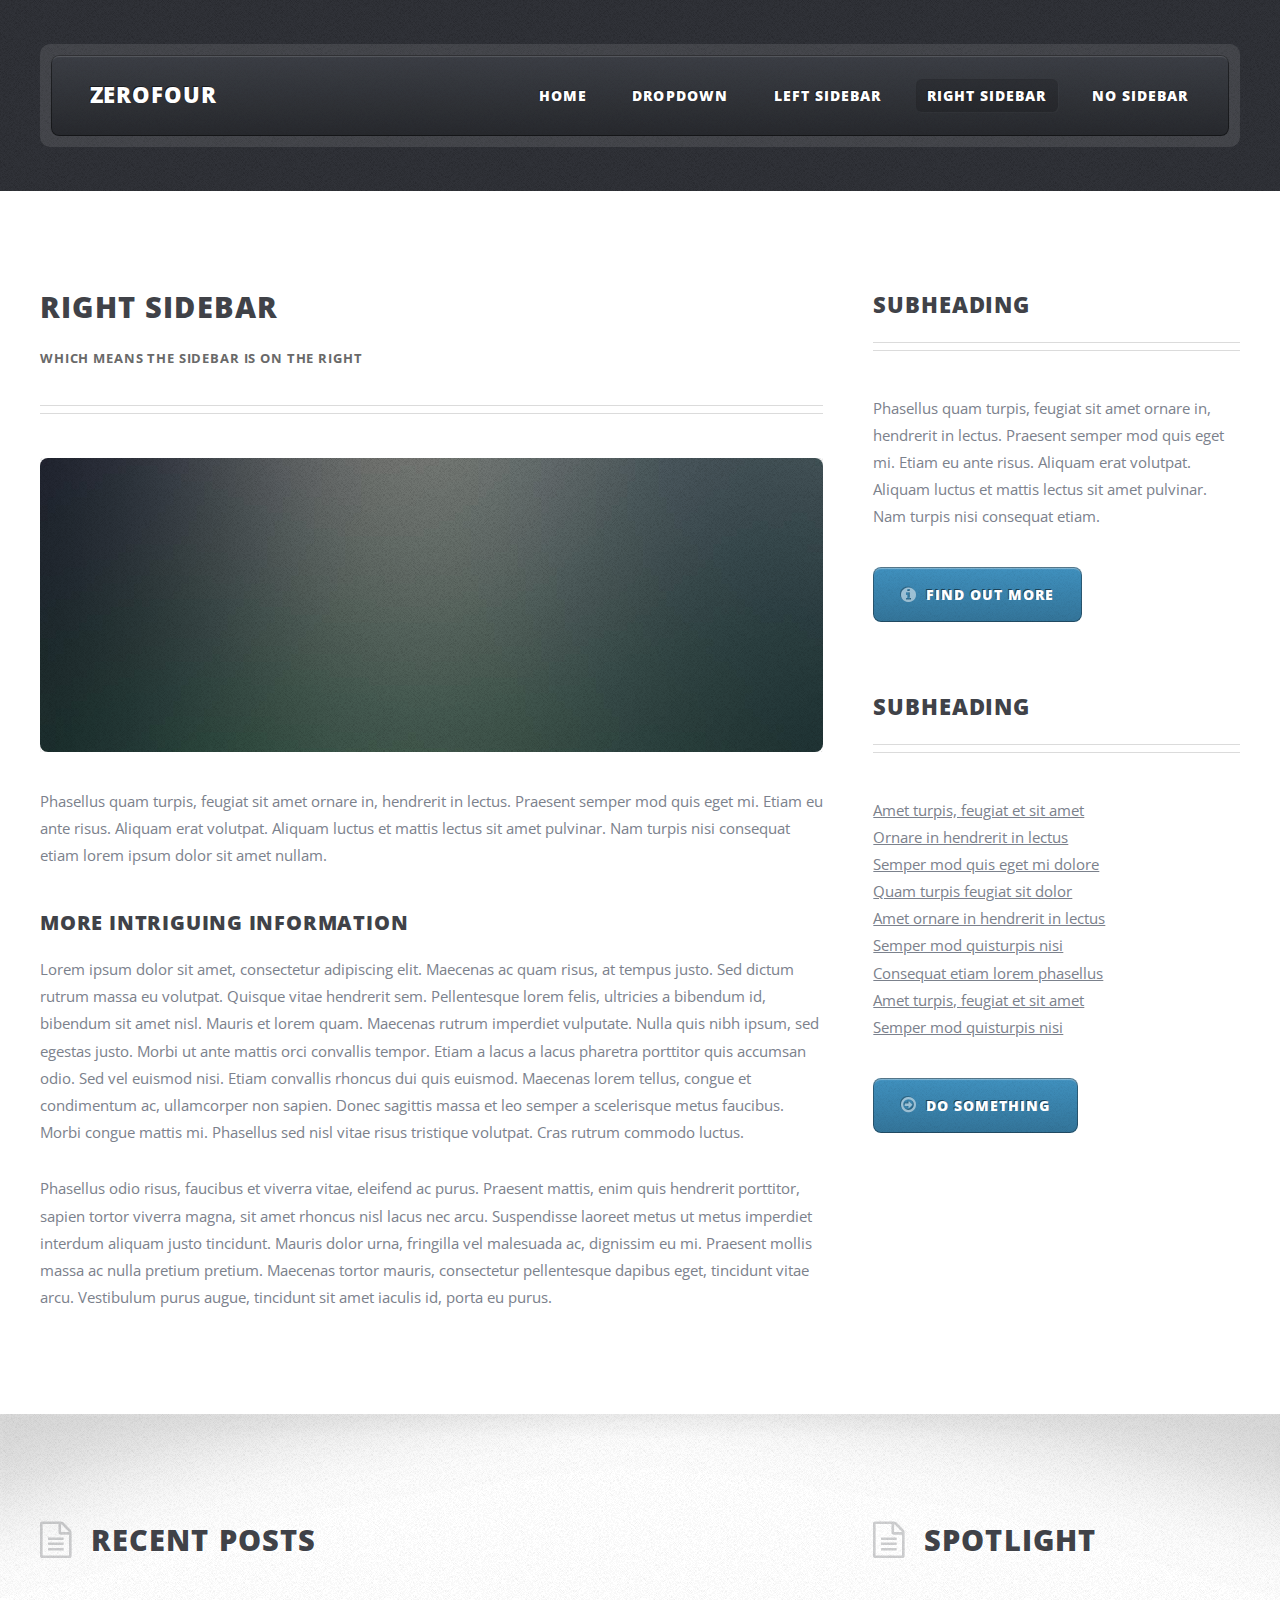
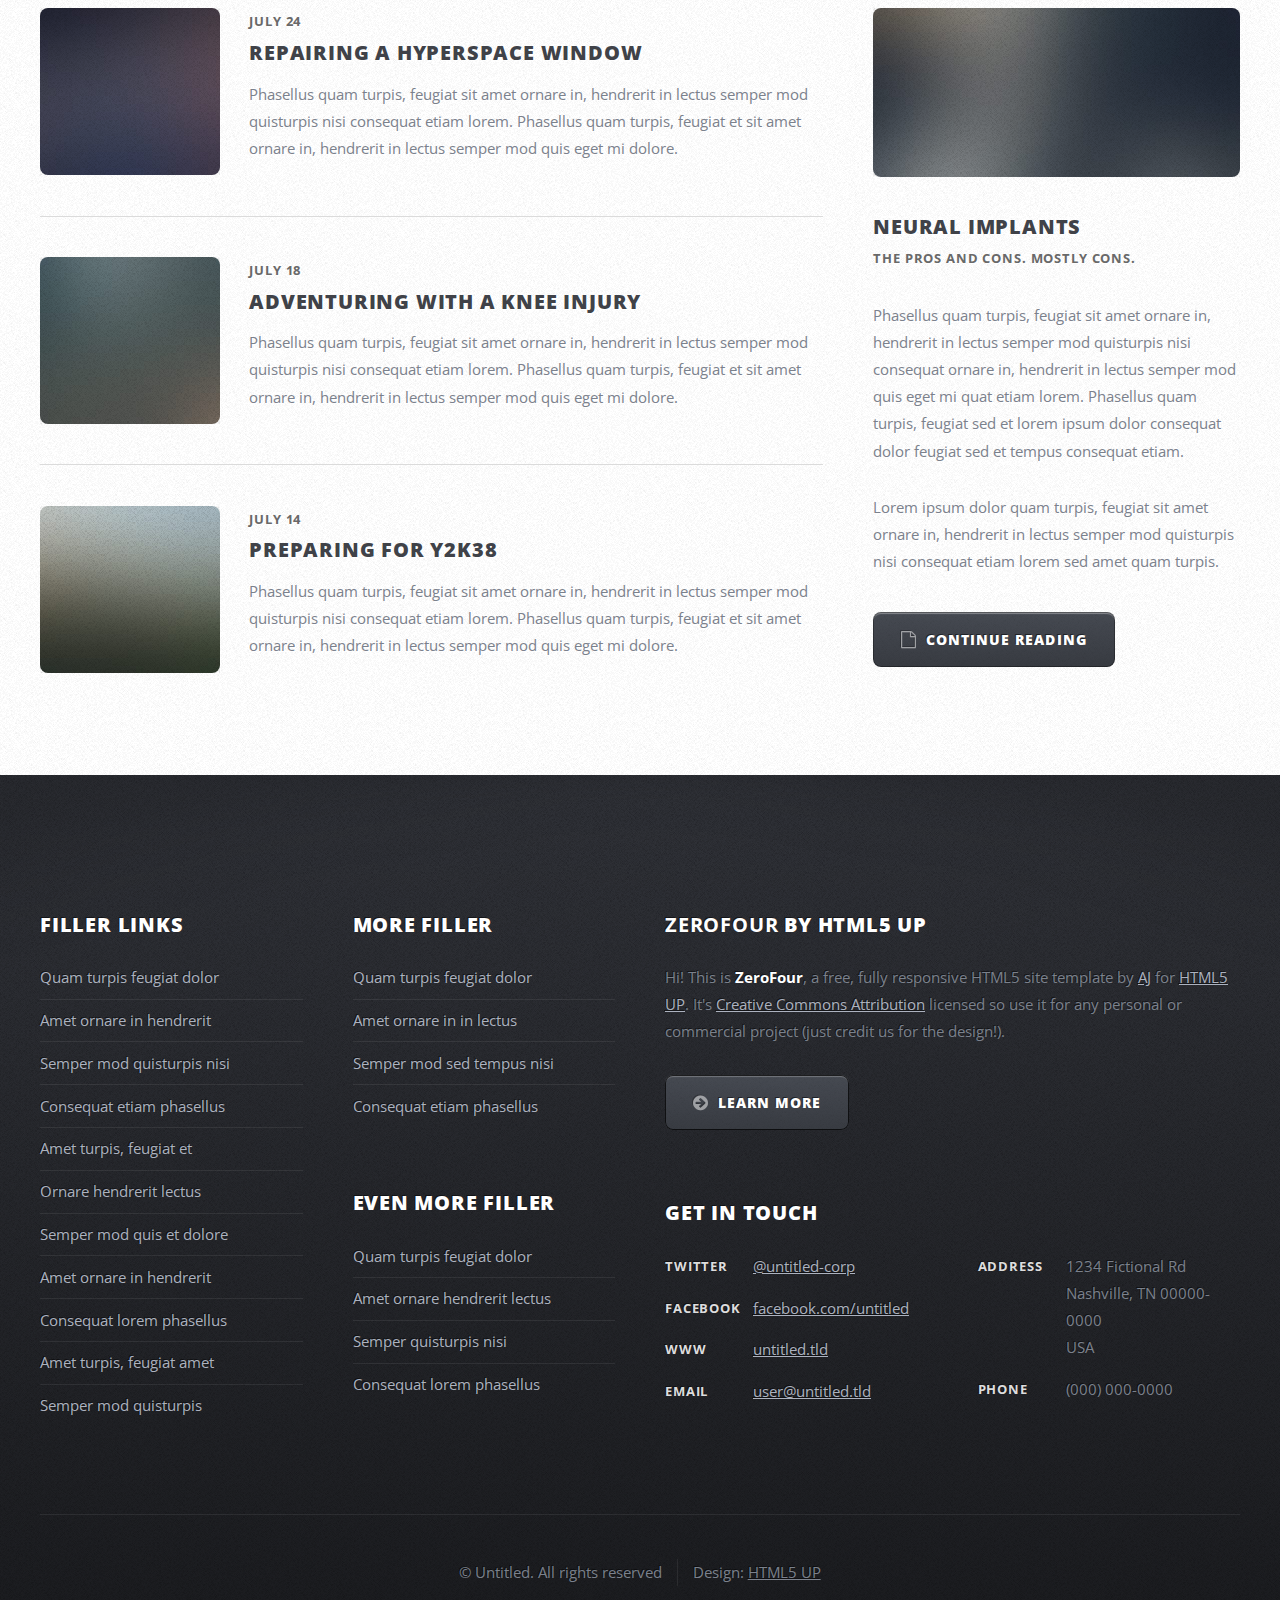
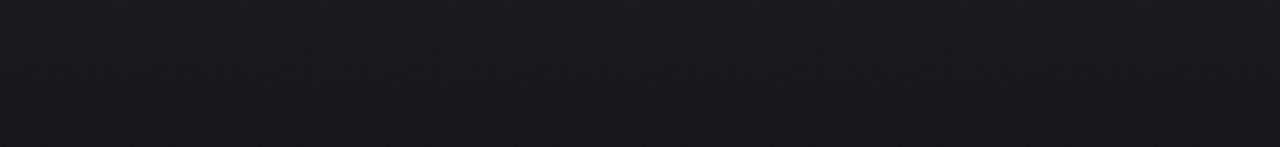
<file: right-sidebar.html>
<!DOCTYPE HTML>
<!--
	ZeroFour by HTML5 UP
	html5up.net | @ajlkn
	Free for personal and commercial use under the CCA 3.0 license (html5up.net/license)
-->
<html>
	<head>
		<title>Right Sidebar - ZeroFour by HTML5 UP</title>
		<meta charset="utf-8" />
		<meta name="viewport" content="width=device-width, initial-scale=1" />
		<!--[if lte IE 8]><script src="assets/js/ie/html5shiv.js"></script><![endif]-->
		<link rel="stylesheet" href="assets/css/main.css" />
		<!--[if lte IE 8]><link rel="stylesheet" href="assets/css/ie8.css" /><![endif]-->
		<!--[if lte IE 9]><link rel="stylesheet" href="assets/css/ie9.css" /><![endif]-->
	</head>
	<body class="right-sidebar">
		<div id="page-wrapper">

			<!-- Header Wrapper -->
				<div id="header-wrapper">
					<div class="container">

						<!-- Header -->
							<header id="header">
								<div class="inner">

									<!-- Logo -->
										<h1><a href="index.html" id="logo">ZeroFour</a></h1>

									<!-- Nav -->
										<nav id="nav">
											<ul>
												<li><a href="index.html">Home</a></li>
												<li>
													<a href="#">Dropdown</a>
													<ul>
														<li><a href="#">Lorem ipsum dolor</a></li>
														<li><a href="#">Magna phasellus</a></li>
														<li>
															<a href="#">Phasellus consequat</a>
															<ul>
																<li><a href="#">Lorem ipsum dolor</a></li>
																<li><a href="#">Phasellus consequat</a></li>
																<li><a href="#">Magna phasellus</a></li>
																<li><a href="#">Etiam dolore nisl</a></li>
															</ul>
														</li>
														<li><a href="#">Veroeros feugiat</a></li>
													</ul>
												</li>
												<li><a href="left-sidebar.html">Left Sidebar</a></li>
												<li class="current_page_item"><a href="right-sidebar.html">Right Sidebar</a></li>
												<li><a href="no-sidebar.html">No Sidebar</a></li>
											</ul>
										</nav>

								</div>
							</header>

					</div>
				</div>

			<!-- Main Wrapper -->
				<div id="main-wrapper">
					<div class="wrapper style2">
						<div class="inner">
							<div class="container">
								<div class="row">
									<div class="8u 12u(mobile)">
										<div id="content">

											<!-- Content -->

												<article>
													<header class="major">
														<h2>Right Sidebar</h2>
														<p>Which means the sidebar is on the right</p>
													</header>

													<span class="image featured"><img src="images/pic08.jpg" alt="" /></span>

													<p>Phasellus quam turpis, feugiat sit amet ornare in, hendrerit in lectus.
													Praesent semper mod quis eget mi. Etiam eu ante risus. Aliquam erat volutpat.
													Aliquam luctus et mattis lectus sit amet pulvinar. Nam turpis nisi
													consequat etiam lorem ipsum dolor sit amet nullam.</p>

													<h3>More intriguing information</h3>
													<p>Lorem ipsum dolor sit amet, consectetur adipiscing elit. Maecenas ac quam risus, at tempus
													justo. Sed dictum rutrum massa eu volutpat. Quisque vitae hendrerit sem. Pellentesque lorem felis,
													ultricies a bibendum id, bibendum sit amet nisl. Mauris et lorem quam. Maecenas rutrum imperdiet
													vulputate. Nulla quis nibh ipsum, sed egestas justo. Morbi ut ante mattis orci convallis tempor.
													Etiam a lacus a lacus pharetra porttitor quis accumsan odio. Sed vel euismod nisi. Etiam convallis
													rhoncus dui quis euismod. Maecenas lorem tellus, congue et condimentum ac, ullamcorper non sapien.
													Donec sagittis massa et leo semper a scelerisque metus faucibus. Morbi congue mattis mi.
													Phasellus sed nisl vitae risus tristique volutpat. Cras rutrum commodo luctus.</p>

													<p>Phasellus odio risus, faucibus et viverra vitae, eleifend ac purus. Praesent mattis, enim
													quis hendrerit porttitor, sapien tortor viverra magna, sit amet rhoncus nisl lacus nec arcu.
													Suspendisse laoreet metus ut metus imperdiet interdum aliquam justo tincidunt. Mauris dolor urna,
													fringilla vel malesuada ac, dignissim eu mi. Praesent mollis massa ac nulla pretium pretium.
													Maecenas tortor mauris, consectetur pellentesque dapibus eget, tincidunt vitae arcu.
													Vestibulum purus augue, tincidunt sit amet iaculis id, porta eu purus.</p>
												</article>

										</div>
									</div>
									<div class="4u 12u(mobile)">
										<div id="sidebar">

											<!-- Sidebar -->

												<section>
													<header class="major">
														<h2>Subheading</h2>
													</header>
													<p>Phasellus quam turpis, feugiat sit amet ornare in, hendrerit in lectus.
													Praesent semper mod quis eget mi. Etiam eu ante risus. Aliquam erat volutpat.
													Aliquam luctus et mattis lectus sit amet pulvinar. Nam turpis nisi
													consequat etiam.</p>
													<footer>
														<a href="#" class="button icon fa-info-circle">Find out more</a>
													</footer>
												</section>

												<section>
													<header class="major">
														<h2>Subheading</h2>
													</header>
													<ul class="style2">
														<li><a href="#">Amet turpis, feugiat et sit amet</a></li>
														<li><a href="#">Ornare in hendrerit in lectus</a></li>
														<li><a href="#">Semper mod quis eget mi dolore</a></li>
														<li><a href="#">Quam turpis feugiat sit dolor</a></li>
														<li><a href="#">Amet ornare in hendrerit in lectus</a></li>
														<li><a href="#">Semper mod quisturpis nisi</a></li>
														<li><a href="#">Consequat etiam lorem phasellus</a></li>
														<li><a href="#">Amet turpis, feugiat et sit amet</a></li>
														<li><a href="#">Semper mod quisturpis nisi</a></li>
													</ul>
													<footer>
														<a href="#" class="button icon fa-arrow-circle-o-right">Do Something</a>
													</footer>
												</section>

										</div>
									</div>
								</div>
							</div>
						</div>
					</div>
					<div class="wrapper style3">
						<div class="inner">
							<div class="container">
								<div class="row">
									<div class="8u 12u(mobile)">

										<!-- Article list -->
											<section class="box article-list">
												<h2 class="icon fa-file-text-o">Recent Posts</h2>

												<!-- Excerpt -->
													<article class="box excerpt">
														<a href="#" class="image left"><img src="images/pic04.jpg" alt="" /></a>
														<div>
															<header>
																<span class="date">July 24</span>
																<h3><a href="#">Repairing a hyperspace window</a></h3>
															</header>
															<p>Phasellus quam turpis, feugiat sit amet ornare in, hendrerit in lectus
															semper mod quisturpis nisi consequat etiam lorem. Phasellus quam turpis,
															feugiat et sit amet ornare in, hendrerit in lectus semper mod quis eget mi dolore.</p>
														</div>
													</article>

												<!-- Excerpt -->
													<article class="box excerpt">
														<a href="#" class="image left"><img src="images/pic05.jpg" alt="" /></a>
														<div>
															<header>
																<span class="date">July 18</span>
																<h3><a href="#">Adventuring with a knee injury</a></h3>
															</header>
															<p>Phasellus quam turpis, feugiat sit amet ornare in, hendrerit in lectus
															semper mod quisturpis nisi consequat etiam lorem. Phasellus quam turpis,
															feugiat et sit amet ornare in, hendrerit in lectus semper mod quis eget mi dolore.</p>
														</div>
													</article>

												<!-- Excerpt -->
													<article class="box excerpt">
														<a href="#" class="image left"><img src="images/pic06.jpg" alt="" /></a>
														<div>
															<header>
																<span class="date">July 14</span>
																<h3><a href="#">Preparing for Y2K38</a></h3>
															</header>
															<p>Phasellus quam turpis, feugiat sit amet ornare in, hendrerit in lectus
															semper mod quisturpis nisi consequat etiam lorem. Phasellus quam turpis,
															feugiat et sit amet ornare in, hendrerit in lectus semper mod quis eget mi dolore.</p>
														</div>
													</article>

											</section>
									</div>
									<div class="4u 12u(mobile)">

										<!-- Spotlight -->
											<section class="box spotlight">
												<h2 class="icon fa-file-text-o">Spotlight</h2>
												<article>
													<a href="#" class="image featured"><img src="images/pic07.jpg" alt=""></a>
													<header>
														<h3><a href="#">Neural Implants</a></h3>
														<p>The pros and cons. Mostly cons.</p>
													</header>
													<p>Phasellus quam turpis, feugiat sit amet ornare in, hendrerit in lectus semper mod
													quisturpis nisi consequat ornare in, hendrerit in lectus semper mod quis eget mi quat etiam
													lorem. Phasellus quam turpis, feugiat sed et lorem ipsum dolor consequat dolor feugiat sed
													et tempus consequat etiam.</p>
													<p>Lorem ipsum dolor quam turpis, feugiat sit amet ornare in, hendrerit in lectus semper
													mod quisturpis nisi consequat etiam lorem sed amet quam turpis.</p>
													<footer>
														<a href="#" class="button alt icon fa-file-o">Continue Reading</a>
													</footer>
												</article>
											</section>

									</div>
								</div>
							</div>
						</div>
					</div>
				</div>

			<!-- Footer Wrapper -->
				<div id="footer-wrapper">
					<footer id="footer" class="container">
						<div class="row">
							<div class="3u 12u(mobile)">

								<!-- Links -->
									<section>
										<h2>Filler Links</h2>
										<ul class="divided">
											<li><a href="#">Quam turpis feugiat dolor</a></li>
											<li><a href="#">Amet ornare in hendrerit </a></li>
											<li><a href="#">Semper mod quisturpis nisi</a></li>
											<li><a href="#">Consequat etiam phasellus</a></li>
											<li><a href="#">Amet turpis, feugiat et</a></li>
											<li><a href="#">Ornare hendrerit lectus</a></li>
											<li><a href="#">Semper mod quis et dolore</a></li>
											<li><a href="#">Amet ornare in hendrerit</a></li>
											<li><a href="#">Consequat lorem phasellus</a></li>
											<li><a href="#">Amet turpis, feugiat amet</a></li>
											<li><a href="#">Semper mod quisturpis</a></li>
										</ul>
									</section>

							</div>
							<div class="3u 12u(mobile)">

								<!-- Links -->
									<section>
										<h2>More Filler</h2>
										<ul class="divided">
											<li><a href="#">Quam turpis feugiat dolor</a></li>
											<li><a href="#">Amet ornare in in lectus</a></li>
											<li><a href="#">Semper mod sed tempus nisi</a></li>
											<li><a href="#">Consequat etiam phasellus</a></li>
										</ul>
									</section>

								<!-- Links -->
									<section>
										<h2>Even More Filler</h2>
										<ul class="divided">
											<li><a href="#">Quam turpis feugiat dolor</a></li>
											<li><a href="#">Amet ornare hendrerit lectus</a></li>
											<li><a href="#">Semper quisturpis nisi</a></li>
											<li><a href="#">Consequat lorem phasellus</a></li>
										</ul>
									</section>

							</div>
							<div class="6u 12u(mobile)">

								<!-- About -->
									<section>
										<h2><strong>ZeroFour</strong> by HTML5 UP</h2>
										<p>Hi! This is <strong>ZeroFour</strong>, a free, fully responsive HTML5 site
										template by <a href="http://twitter.com/ajlkn">AJ</a> for <a href="http://html5up.net/">HTML5 UP</a>.
										It's <a href="http://html5up.net/license/">Creative Commons Attribution</a>
										licensed so use it for any personal or commercial project (just credit us
										for the design!).</p>
										<a href="#" class="button alt icon fa-arrow-circle-right">Learn More</a>
									</section>

								<!-- Contact -->
									<section>
										<h2>Get in touch</h2>
										<div>
											<div class="row">
												<div class="6u 12u(mobile)">
													<dl class="contact">
														<dt>Twitter</dt>
														<dd><a href="#">@untitled-corp</a></dd>
														<dt>Facebook</dt>
														<dd><a href="#">facebook.com/untitled</a></dd>
														<dt>WWW</dt>
														<dd><a href="#">untitled.tld</a></dd>
														<dt>Email</dt>
														<dd><a href="#">user@untitled.tld</a></dd>
													</dl>
												</div>
												<div class="6u 12u(mobile)">
													<dl class="contact">
														<dt>Address</dt>
														<dd>
															1234 Fictional Rd<br />
															Nashville, TN 00000-0000<br />
															USA
														</dd>
														<dt>Phone</dt>
														<dd>(000) 000-0000</dd>
													</dl>
												</div>
											</div>
										</div>
									</section>

							</div>
						</div>
						<div class="row">
							<div class="12u">
								<div id="copyright">
									<ul class="menu">
										<li>&copy; Untitled. All rights reserved</li><li>Design: <a href="http://html5up.net">HTML5 UP</a></li>
									</ul>
								</div>
							</div>
						</div>
					</footer>
				</div>

		</div>

		<!-- Scripts -->

			<script src="assets/js/jquery.min.js"></script>
			<script src="assets/js/jquery.dropotron.min.js"></script>
			<script src="assets/js/skel.min.js"></script>
			<script src="assets/js/skel-viewport.min.js"></script>
			<script src="assets/js/util.js"></script>
			<!--[if lte IE 8]><script src="assets/js/ie/respond.min.js"></script><![endif]-->
			<script src="assets/js/main.js"></script>

	</body>
</html>
</file>
<file: assets/css/ie8.css>
/*
	ZeroFour by HTML5 UP
	html5up.net | @ajlkn
	Free for personal and commercial use under the CCA 3.0 license (html5up.net/license)
*/

/* Basic */

	.button,
	.image img {
		-ms-behavior: url("assets/js/ie/PIE.htc");
	}

/* Wrappers */

	#header-wrapper {
		background: url("../../images/header.jpg");
		background-position: center center;
		background-size: cover;
		-ms-behavior: url("assets/js/ie/backgroundsize.min.htc");
	}

	#main-wrapper .main-wrapper-style1,
	#main-wrapper .main-wrapper-style3 {
		background: #f8f8f8;
	}

/* Header */

	#header .inner {
		-ms-behavior: url("assets/js/ie/PIE.htc");
	}

/* Nav */

	.dropotron {
		box-shadow: 0;
		-ms-behavior: url("assets/js/ie/PIE.htc");
	}

		.dropotron.level-0 {
			box-shadow: 0;
			-ms-behavior: url("assets/js/ie/PIE.htc");
		}
</file>
<file: assets/css/ie9.css>
/*
	ZeroFour by HTML5 UP
	html5up.net | @ajlkn
	Free for personal and commercial use under the CCA 3.0 license (html5up.net/license)
*/

/* Basic */

	.button {
		background-image: url("images/ie/grad0-20.svg");
	}

	.box-feature1 header.second {
		left: 0;
	}

/* Wrappers */

	#footer-wrapper,
	#header .inner {
		background-image: url("images/ie/grad0-35.svg");
	}

/* Nav */

	.dropotron {
		background-image: url("images/ie/grad35-0.svg");
	}

/* Mobile UI */

	#titleBar, #navPanel {
		background-image: url("images/ie/grad0-35.svg");
	}
</file>
<file: assets/css/main.css>
@import url("https://fonts.googleapis.com/css?family=Open+Sans:400,400italic,700,800");
@import url("font-awesome.min.css");

/*
	ZeroFour by HTML5 UP
	html5up.net | @ajlkn
	Free for personal and commercial use under the CCA 3.0 license (html5up.net/license)
*/

/* Reset */

	html, body, div, span, applet, object, iframe, h1, h2, h3, h4, h5, h6, p, blockquote, pre, a, abbr, acronym, address, big, cite, code, del, dfn, em, img, ins, kbd, q, s, samp, small, strike, strong, sub, sup, tt, var, b, u, i, center, dl, dt, dd, ol, ul, li, fieldset, form, label, legend, table, caption, tbody, tfoot, thead, tr, th, td, article, aside, canvas, details, embed, figure, figcaption, footer, header, hgroup, menu, nav, output, ruby, section, summary, time, mark, audio, video {
		margin: 0;
		padding: 0;
		border: 0;
		font-size: 100%;
		font: inherit;
		vertical-align: baseline;
	}

	article, aside, details, figcaption, figure, footer, header, hgroup, menu, nav, section {
		display: block;
	}

	body {
		line-height: 1;
	}

	ol, ul {
		list-style: none;
	}

	blockquote, q {
		quotes: none;
	}

	blockquote:before, blockquote:after, q:before, q:after {
		content: '';
		content: none;
	}

	table {
		border-collapse: collapse;
		border-spacing: 0;
	}

	body {
		-webkit-text-size-adjust: none;
	}

/* Box Model */

	*, *:before, *:after {
		-moz-box-sizing: border-box;
		-webkit-box-sizing: border-box;
		box-sizing: border-box;
	}

/* Containers */

	.container {
		margin-left: auto;
		margin-right: auto;
	}

	.container.\31 25\25 {
		width: 100%;
		max-width: 1200px;
		min-width: 960px;
	}

	.container.\37 5\25 {
		width: 720px;
	}

	.container.\35 0\25 {
		width: 480px;
	}

	.container.\32 5\25 {
		width: 240px;
	}

	.container {
		width: 960px;
	}

	@media screen and (min-width: 737px) {

		.container.\31 25\25 {
			width: 100%;
			max-width: 1500px;
			min-width: 1200px;
		}

		.container.\37 5\25 {
			width: 900px;
		}

		.container.\35 0\25 {
			width: 600px;
		}

		.container.\32 5\25 {
			width: 300px;
		}

		.container {
			width: 1200px;
		}

	}

	@media screen and (min-width: 737px) and (max-width: 1200px) {

		.container.\31 25\25 {
			width: 100%;
			max-width: 1250px;
			min-width: 1000px;
		}

		.container.\37 5\25 {
			width: 750px;
		}

		.container.\35 0\25 {
			width: 500px;
		}

		.container.\32 5\25 {
			width: 250px;
		}

		.container {
			width: 1000px;
		}

	}

	@media screen and (max-width: 736px) {

		.container.\31 25\25 {
			width: 100%;
			max-width: 125%;
			min-width: 100%;
		}

		.container.\37 5\25 {
			width: 75%;
		}

		.container.\35 0\25 {
			width: 50%;
		}

		.container.\32 5\25 {
			width: 25%;
		}

		.container {
			width: 100% !important;
		}

	}

/* Grid */

	.row {
		border-bottom: solid 1px transparent;
		-moz-box-sizing: border-box;
		-webkit-box-sizing: border-box;
		box-sizing: border-box;
	}

	.row > * {
		float: left;
		-moz-box-sizing: border-box;
		-webkit-box-sizing: border-box;
		box-sizing: border-box;
	}

	.row:after, .row:before {
		content: '';
		display: block;
		clear: both;
		height: 0;
	}

	.row.uniform > * > :first-child {
		margin-top: 0;
	}

	.row.uniform > * > :last-child {
		margin-bottom: 0;
	}

	.row.\30 \25 > * {
		padding: 0 0 0 0px;
	}

	.row.\30 \25 {
		margin: 0 0 -1px 0px;
	}

	.row.uniform.\30 \25 > * {
		padding: 0px 0 0 0px;
	}

	.row.uniform.\30 \25 {
		margin: 0px 0 -1px 0px;
	}

	.row > * {
		padding: 0 0 0 40px;
	}

	.row {
		margin: 0 0 -1px -40px;
	}

	.row.uniform > * {
		padding: 40px 0 0 40px;
	}

	.row.uniform {
		margin: -40px 0 -1px -40px;
	}

	.row.\32 00\25 > * {
		padding: 0 0 0 80px;
	}

	.row.\32 00\25 {
		margin: 0 0 -1px -80px;
	}

	.row.uniform.\32 00\25 > * {
		padding: 80px 0 0 80px;
	}

	.row.uniform.\32 00\25 {
		margin: -80px 0 -1px -80px;
	}

	.row.\31 50\25 > * {
		padding: 0 0 0 60px;
	}

	.row.\31 50\25 {
		margin: 0 0 -1px -60px;
	}

	.row.uniform.\31 50\25 > * {
		padding: 60px 0 0 60px;
	}

	.row.uniform.\31 50\25 {
		margin: -60px 0 -1px -60px;
	}

	.row.\35 0\25 > * {
		padding: 0 0 0 20px;
	}

	.row.\35 0\25 {
		margin: 0 0 -1px -20px;
	}

	.row.uniform.\35 0\25 > * {
		padding: 20px 0 0 20px;
	}

	.row.uniform.\35 0\25 {
		margin: -20px 0 -1px -20px;
	}

	.row.\32 5\25 > * {
		padding: 0 0 0 10px;
	}

	.row.\32 5\25 {
		margin: 0 0 -1px -10px;
	}

	.row.uniform.\32 5\25 > * {
		padding: 10px 0 0 10px;
	}

	.row.uniform.\32 5\25 {
		margin: -10px 0 -1px -10px;
	}

	.\31 2u, .\31 2u\24 {
		width: 100%;
		clear: none;
		margin-left: 0;
	}

	.\31 1u, .\31 1u\24 {
		width: 91.6666666667%;
		clear: none;
		margin-left: 0;
	}

	.\31 0u, .\31 0u\24 {
		width: 83.3333333333%;
		clear: none;
		margin-left: 0;
	}

	.\39 u, .\39 u\24 {
		width: 75%;
		clear: none;
		margin-left: 0;
	}

	.\38 u, .\38 u\24 {
		width: 66.6666666667%;
		clear: none;
		margin-left: 0;
	}

	.\37 u, .\37 u\24 {
		width: 58.3333333333%;
		clear: none;
		margin-left: 0;
	}

	.\36 u, .\36 u\24 {
		width: 50%;
		clear: none;
		margin-left: 0;
	}

	.\35 u, .\35 u\24 {
		width: 41.6666666667%;
		clear: none;
		margin-left: 0;
	}

	.\34 u, .\34 u\24 {
		width: 33.3333333333%;
		clear: none;
		margin-left: 0;
	}

	.\33 u, .\33 u\24 {
		width: 25%;
		clear: none;
		margin-left: 0;
	}

	.\32 u, .\32 u\24 {
		width: 16.6666666667%;
		clear: none;
		margin-left: 0;
	}

	.\31 u, .\31 u\24 {
		width: 8.3333333333%;
		clear: none;
		margin-left: 0;
	}

	.\31 2u\24 + *,
	.\31 1u\24 + *,
	.\31 0u\24 + *,
	.\39 u\24 + *,
	.\38 u\24 + *,
	.\37 u\24 + *,
	.\36 u\24 + *,
	.\35 u\24 + *,
	.\34 u\24 + *,
	.\33 u\24 + *,
	.\32 u\24 + *,
	.\31 u\24 + * {
		clear: left;
	}

	.\-11u {
		margin-left: 91.66667%;
	}

	.\-10u {
		margin-left: 83.33333%;
	}

	.\-9u {
		margin-left: 75%;
	}

	.\-8u {
		margin-left: 66.66667%;
	}

	.\-7u {
		margin-left: 58.33333%;
	}

	.\-6u {
		margin-left: 50%;
	}

	.\-5u {
		margin-left: 41.66667%;
	}

	.\-4u {
		margin-left: 33.33333%;
	}

	.\-3u {
		margin-left: 25%;
	}

	.\-2u {
		margin-left: 16.66667%;
	}

	.\-1u {
		margin-left: 8.33333%;
	}

	@media screen and (min-width: 737px) {

		.row > * {
			padding: 50px 0 0 50px;
		}

		.row {
			margin: -50px 0 -1px -50px;
		}

		.row.uniform > * {
			padding: 50px 0 0 50px;
		}

		.row.uniform {
			margin: -50px 0 -1px -50px;
		}

		.row.\32 00\25 > * {
			padding: 100px 0 0 100px;
		}

		.row.\32 00\25 {
			margin: -100px 0 -1px -100px;
		}

		.row.uniform.\32 00\25 > * {
			padding: 100px 0 0 100px;
		}

		.row.uniform.\32 00\25 {
			margin: -100px 0 -1px -100px;
		}

		.row.\31 50\25 > * {
			padding: 75px 0 0 75px;
		}

		.row.\31 50\25 {
			margin: -75px 0 -1px -75px;
		}

		.row.uniform.\31 50\25 > * {
			padding: 75px 0 0 75px;
		}

		.row.uniform.\31 50\25 {
			margin: -75px 0 -1px -75px;
		}

		.row.\35 0\25 > * {
			padding: 25px 0 0 25px;
		}

		.row.\35 0\25 {
			margin: -25px 0 -1px -25px;
		}

		.row.uniform.\35 0\25 > * {
			padding: 25px 0 0 25px;
		}

		.row.uniform.\35 0\25 {
			margin: -25px 0 -1px -25px;
		}

		.row.\32 5\25 > * {
			padding: 12.5px 0 0 12.5px;
		}

		.row.\32 5\25 {
			margin: -12.5px 0 -1px -12.5px;
		}

		.row.uniform.\32 5\25 > * {
			padding: 12.5px 0 0 12.5px;
		}

		.row.uniform.\32 5\25 {
			margin: -12.5px 0 -1px -12.5px;
		}

		.\31 2u\28desktop\29, .\31 2u\24\28desktop\29 {
			width: 100%;
			clear: none;
			margin-left: 0;
		}

		.\31 1u\28desktop\29, .\31 1u\24\28desktop\29 {
			width: 91.6666666667%;
			clear: none;
			margin-left: 0;
		}

		.\31 0u\28desktop\29, .\31 0u\24\28desktop\29 {
			width: 83.3333333333%;
			clear: none;
			margin-left: 0;
		}

		.\39 u\28desktop\29, .\39 u\24\28desktop\29 {
			width: 75%;
			clear: none;
			margin-left: 0;
		}

		.\38 u\28desktop\29, .\38 u\24\28desktop\29 {
			width: 66.6666666667%;
			clear: none;
			margin-left: 0;
		}

		.\37 u\28desktop\29, .\37 u\24\28desktop\29 {
			width: 58.3333333333%;
			clear: none;
			margin-left: 0;
		}

		.\36 u\28desktop\29, .\36 u\24\28desktop\29 {
			width: 50%;
			clear: none;
			margin-left: 0;
		}

		.\35 u\28desktop\29, .\35 u\24\28desktop\29 {
			width: 41.6666666667%;
			clear: none;
			margin-left: 0;
		}

		.\34 u\28desktop\29, .\34 u\24\28desktop\29 {
			width: 33.3333333333%;
			clear: none;
			margin-left: 0;
		}

		.\33 u\28desktop\29, .\33 u\24\28desktop\29 {
			width: 25%;
			clear: none;
			margin-left: 0;
		}

		.\32 u\28desktop\29, .\32 u\24\28desktop\29 {
			width: 16.6666666667%;
			clear: none;
			margin-left: 0;
		}

		.\31 u\28desktop\29, .\31 u\24\28desktop\29 {
			width: 8.3333333333%;
			clear: none;
			margin-left: 0;
		}

		.\31 2u\24\28desktop\29 + *,
		.\31 1u\24\28desktop\29 + *,
		.\31 0u\24\28desktop\29 + *,
		.\39 u\24\28desktop\29 + *,
		.\38 u\24\28desktop\29 + *,
		.\37 u\24\28desktop\29 + *,
		.\36 u\24\28desktop\29 + *,
		.\35 u\24\28desktop\29 + *,
		.\34 u\24\28desktop\29 + *,
		.\33 u\24\28desktop\29 + *,
		.\32 u\24\28desktop\29 + *,
		.\31 u\24\28desktop\29 + * {
			clear: left;
		}

		.\-11u\28desktop\29 {
			margin-left: 91.66667%;
		}

		.\-10u\28desktop\29 {
			margin-left: 83.33333%;
		}

		.\-9u\28desktop\29 {
			margin-left: 75%;
		}

		.\-8u\28desktop\29 {
			margin-left: 66.66667%;
		}

		.\-7u\28desktop\29 {
			margin-left: 58.33333%;
		}

		.\-6u\28desktop\29 {
			margin-left: 50%;
		}

		.\-5u\28desktop\29 {
			margin-left: 41.66667%;
		}

		.\-4u\28desktop\29 {
			margin-left: 33.33333%;
		}

		.\-3u\28desktop\29 {
			margin-left: 25%;
		}

		.\-2u\28desktop\29 {
			margin-left: 16.66667%;
		}

		.\-1u\28desktop\29 {
			margin-left: 8.33333%;
		}

	}

	@media screen and (min-width: 737px) and (max-width: 1200px) {

		.row > * {
			padding: 35px 0 0 35px;
		}

		.row {
			margin: -35px 0 -1px -35px;
		}

		.row.uniform > * {
			padding: 35px 0 0 35px;
		}

		.row.uniform {
			margin: -35px 0 -1px -35px;
		}

		.row.\32 00\25 > * {
			padding: 70px 0 0 70px;
		}

		.row.\32 00\25 {
			margin: -70px 0 -1px -70px;
		}

		.row.uniform.\32 00\25 > * {
			padding: 70px 0 0 70px;
		}

		.row.uniform.\32 00\25 {
			margin: -70px 0 -1px -70px;
		}

		.row.\31 50\25 > * {
			padding: 52.5px 0 0 52.5px;
		}

		.row.\31 50\25 {
			margin: -52.5px 0 -1px -52.5px;
		}

		.row.uniform.\31 50\25 > * {
			padding: 52.5px 0 0 52.5px;
		}

		.row.uniform.\31 50\25 {
			margin: -52.5px 0 -1px -52.5px;
		}

		.row.\35 0\25 > * {
			padding: 17.5px 0 0 17.5px;
		}

		.row.\35 0\25 {
			margin: -17.5px 0 -1px -17.5px;
		}

		.row.uniform.\35 0\25 > * {
			padding: 17.5px 0 0 17.5px;
		}

		.row.uniform.\35 0\25 {
			margin: -17.5px 0 -1px -17.5px;
		}

		.row.\32 5\25 > * {
			padding: 8.75px 0 0 8.75px;
		}

		.row.\32 5\25 {
			margin: -8.75px 0 -1px -8.75px;
		}

		.row.uniform.\32 5\25 > * {
			padding: 8.75px 0 0 8.75px;
		}

		.row.uniform.\32 5\25 {
			margin: -8.75px 0 -1px -8.75px;
		}

		.\31 2u\28tablet\29, .\31 2u\24\28tablet\29 {
			width: 100%;
			clear: none;
			margin-left: 0;
		}

		.\31 1u\28tablet\29, .\31 1u\24\28tablet\29 {
			width: 91.6666666667%;
			clear: none;
			margin-left: 0;
		}

		.\31 0u\28tablet\29, .\31 0u\24\28tablet\29 {
			width: 83.3333333333%;
			clear: none;
			margin-left: 0;
		}

		.\39 u\28tablet\29, .\39 u\24\28tablet\29 {
			width: 75%;
			clear: none;
			margin-left: 0;
		}

		.\38 u\28tablet\29, .\38 u\24\28tablet\29 {
			width: 66.6666666667%;
			clear: none;
			margin-left: 0;
		}

		.\37 u\28tablet\29, .\37 u\24\28tablet\29 {
			width: 58.3333333333%;
			clear: none;
			margin-left: 0;
		}

		.\36 u\28tablet\29, .\36 u\24\28tablet\29 {
			width: 50%;
			clear: none;
			margin-left: 0;
		}

		.\35 u\28tablet\29, .\35 u\24\28tablet\29 {
			width: 41.6666666667%;
			clear: none;
			margin-left: 0;
		}

		.\34 u\28tablet\29, .\34 u\24\28tablet\29 {
			width: 33.3333333333%;
			clear: none;
			margin-left: 0;
		}

		.\33 u\28tablet\29, .\33 u\24\28tablet\29 {
			width: 25%;
			clear: none;
			margin-left: 0;
		}

		.\32 u\28tablet\29, .\32 u\24\28tablet\29 {
			width: 16.6666666667%;
			clear: none;
			margin-left: 0;
		}

		.\31 u\28tablet\29, .\31 u\24\28tablet\29 {
			width: 8.3333333333%;
			clear: none;
			margin-left: 0;
		}

		.\31 2u\24\28tablet\29 + *,
		.\31 1u\24\28tablet\29 + *,
		.\31 0u\24\28tablet\29 + *,
		.\39 u\24\28tablet\29 + *,
		.\38 u\24\28tablet\29 + *,
		.\37 u\24\28tablet\29 + *,
		.\36 u\24\28tablet\29 + *,
		.\35 u\24\28tablet\29 + *,
		.\34 u\24\28tablet\29 + *,
		.\33 u\24\28tablet\29 + *,
		.\32 u\24\28tablet\29 + *,
		.\31 u\24\28tablet\29 + * {
			clear: left;
		}

		.\-11u\28tablet\29 {
			margin-left: 91.66667%;
		}

		.\-10u\28tablet\29 {
			margin-left: 83.33333%;
		}

		.\-9u\28tablet\29 {
			margin-left: 75%;
		}

		.\-8u\28tablet\29 {
			margin-left: 66.66667%;
		}

		.\-7u\28tablet\29 {
			margin-left: 58.33333%;
		}

		.\-6u\28tablet\29 {
			margin-left: 50%;
		}

		.\-5u\28tablet\29 {
			margin-left: 41.66667%;
		}

		.\-4u\28tablet\29 {
			margin-left: 33.33333%;
		}

		.\-3u\28tablet\29 {
			margin-left: 25%;
		}

		.\-2u\28tablet\29 {
			margin-left: 16.66667%;
		}

		.\-1u\28tablet\29 {
			margin-left: 8.33333%;
		}

	}

	@media screen and (max-width: 736px) {

		.row > * {
			padding: 10px 0 0 10px;
		}

		.row {
			margin: -10px 0 -1px -10px;
		}

		.row.uniform > * {
			padding: 10px 0 0 10px;
		}

		.row.uniform {
			margin: -10px 0 -1px -10px;
		}

		.row.\32 00\25 > * {
			padding: 20px 0 0 20px;
		}

		.row.\32 00\25 {
			margin: -20px 0 -1px -20px;
		}

		.row.uniform.\32 00\25 > * {
			padding: 20px 0 0 20px;
		}

		.row.uniform.\32 00\25 {
			margin: -20px 0 -1px -20px;
		}

		.row.\31 50\25 > * {
			padding: 15px 0 0 15px;
		}

		.row.\31 50\25 {
			margin: -15px 0 -1px -15px;
		}

		.row.uniform.\31 50\25 > * {
			padding: 15px 0 0 15px;
		}

		.row.uniform.\31 50\25 {
			margin: -15px 0 -1px -15px;
		}

		.row.\35 0\25 > * {
			padding: 5px 0 0 5px;
		}

		.row.\35 0\25 {
			margin: -5px 0 -1px -5px;
		}

		.row.uniform.\35 0\25 > * {
			padding: 5px 0 0 5px;
		}

		.row.uniform.\35 0\25 {
			margin: -5px 0 -1px -5px;
		}

		.row.\32 5\25 > * {
			padding: 2.5px 0 0 2.5px;
		}

		.row.\32 5\25 {
			margin: -2.5px 0 -1px -2.5px;
		}

		.row.uniform.\32 5\25 > * {
			padding: 2.5px 0 0 2.5px;
		}

		.row.uniform.\32 5\25 {
			margin: -2.5px 0 -1px -2.5px;
		}

		.\31 2u\28mobile\29, .\31 2u\24\28mobile\29 {
			width: 100%;
			clear: none;
			margin-left: 0;
		}

		.\31 1u\28mobile\29, .\31 1u\24\28mobile\29 {
			width: 91.6666666667%;
			clear: none;
			margin-left: 0;
		}

		.\31 0u\28mobile\29, .\31 0u\24\28mobile\29 {
			width: 83.3333333333%;
			clear: none;
			margin-left: 0;
		}

		.\39 u\28mobile\29, .\39 u\24\28mobile\29 {
			width: 75%;
			clear: none;
			margin-left: 0;
		}

		.\38 u\28mobile\29, .\38 u\24\28mobile\29 {
			width: 66.6666666667%;
			clear: none;
			margin-left: 0;
		}

		.\37 u\28mobile\29, .\37 u\24\28mobile\29 {
			width: 58.3333333333%;
			clear: none;
			margin-left: 0;
		}

		.\36 u\28mobile\29, .\36 u\24\28mobile\29 {
			width: 50%;
			clear: none;
			margin-left: 0;
		}

		.\35 u\28mobile\29, .\35 u\24\28mobile\29 {
			width: 41.6666666667%;
			clear: none;
			margin-left: 0;
		}

		.\34 u\28mobile\29, .\34 u\24\28mobile\29 {
			width: 33.3333333333%;
			clear: none;
			margin-left: 0;
		}

		.\33 u\28mobile\29, .\33 u\24\28mobile\29 {
			width: 25%;
			clear: none;
			margin-left: 0;
		}

		.\32 u\28mobile\29, .\32 u\24\28mobile\29 {
			width: 16.6666666667%;
			clear: none;
			margin-left: 0;
		}

		.\31 u\28mobile\29, .\31 u\24\28mobile\29 {
			width: 8.3333333333%;
			clear: none;
			margin-left: 0;
		}

		.\31 2u\24\28mobile\29 + *,
		.\31 1u\24\28mobile\29 + *,
		.\31 0u\24\28mobile\29 + *,
		.\39 u\24\28mobile\29 + *,
		.\38 u\24\28mobile\29 + *,
		.\37 u\24\28mobile\29 + *,
		.\36 u\24\28mobile\29 + *,
		.\35 u\24\28mobile\29 + *,
		.\34 u\24\28mobile\29 + *,
		.\33 u\24\28mobile\29 + *,
		.\32 u\24\28mobile\29 + *,
		.\31 u\24\28mobile\29 + * {
			clear: left;
		}

		.\-11u\28mobile\29 {
			margin-left: 91.66667%;
		}

		.\-10u\28mobile\29 {
			margin-left: 83.33333%;
		}

		.\-9u\28mobile\29 {
			margin-left: 75%;
		}

		.\-8u\28mobile\29 {
			margin-left: 66.66667%;
		}

		.\-7u\28mobile\29 {
			margin-left: 58.33333%;
		}

		.\-6u\28mobile\29 {
			margin-left: 50%;
		}

		.\-5u\28mobile\29 {
			margin-left: 41.66667%;
		}

		.\-4u\28mobile\29 {
			margin-left: 33.33333%;
		}

		.\-3u\28mobile\29 {
			margin-left: 25%;
		}

		.\-2u\28mobile\29 {
			margin-left: 16.66667%;
		}

		.\-1u\28mobile\29 {
			margin-left: 8.33333%;
		}

	}

/* Basic */

	@-ms-viewport {
		width: device-width;
	}

	body {
		background: #303238 url("images/bg01.png");
		font-family: 'Open Sans', sans-serif;
		color: #7b818c;
		font-weight: 400;
	}

		body.is-loading * {
			-moz-transition: none !important;
			-webkit-transition: none !important;
			-ms-transition: none !important;
			transition: none !important;
			-moz-animation: none !important;
			-webkit-animation: none !important;
			-ms-animation: none !important;
			animation: none !important;
		}

	input, select, textarea {
		font-family: 'Open Sans', sans-serif;
		color: #7b818c;
		font-weight: 400;
	}

	a {
		color: inherit;
		text-decoration: underline;
	}

		a:hover {
			text-decoration: none;
		}

	h1, h2, h3, h4, h5, h6 {
		text-transform: uppercase;
		font-weight: 800;
		letter-spacing: 0.04em;
		color: #404248;
		margin: 0 0 1em 0;
	}

	h1 a, h2 a, h3 a, h4 a, h5 a, h6 a {
		color: inherit;
		text-decoration: none;
		outline: 0;
	}

	h2 {
		font-size: 2em;
		margin: 0 0 1.5em 0;
		line-height: 1em;
	}

		h2.icon {
			line-height: 48px;
		}

			h2.icon:before {
				position: relative;
				top: 0.05em;
				margin-right: 0.5em;
				opacity: 0.25;
			}

	h3 {
		font-size: 1.35em;
		margin-top: 2em;
	}

	b, strong {
		color: #404248;
		font-weight: 700;
	}

	i, em {
		font-style: italic;
	}

	br.clear {
		clear: both;
	}

	sub {
		position: relative;
		top: 0.5em;
		font-size: 0.8em;
	}

	sup {
		position: relative;
		top: -0.5em;
		font-size: 0.8em;
	}

	hr {
		border: 0;
		border-top: solid 1px #ddd;
	}

	blockquote {
		border-left: solid 0.5em #ddd;
		padding: 1em 0 1em 2em;
		font-style: italic;
	}

	p, ul, ol, dl, table {
		margin-bottom: 2em;
	}

	.date {
		display: block;
		text-transform: uppercase;
		font-weight: 700;
		letter-spacing: 0.065em;
		font-size: 0.9em;
		color: #696969;
		margin: 0 0 0.25em 0;
	}

/* Section/Article */

	section, article {
		margin-bottom: 5em;
	}

	section > :last-child,
	article > :last-child,
	section:last-child,
	article:last-child {
		margin-bottom: 0;
	}

	header {
		margin: 0 0 2em 0;
	}

		header h2, header h3 {
			margin: 0 0 0.25em 0;
		}

		header p {
			display: block;
			text-transform: uppercase;
			font-weight: 700;
			letter-spacing: 0.065em;
			font-size: 0.9em;
			color: #696969;
			margin: 0;
		}

			header p strong {
				color: #404248;
				font-weight: 800;
			}

	footer {
		margin: 2.5em 0 0 0;
	}

	header.major {
		border-bottom: solid 1px #dbdbdb;
		margin: 0 0 3em 0;
	}

		header.major:after {
			content: '';
			display: block;
			border-top: solid 1px #dbdbdb;
			height: 8px;
		}

		header.major h2, header.major h3 {
			margin: 0 0 1.2em 0;
		}

		header.major p {
			margin: 0 0 1.5em 0;
			position: relative;
			top: -1em;
		}

/* Forms */

	form label {
		display: block;
		text-transform: uppercase;
		font-weight: 800;
		letter-spacing: 0.04em;
		color: #404248;
		margin: 0 0 1em 0;
		font-size: 0.8em;
	}

	form input[type="text"],
	form input[type="email"],
	form input[type="password"],
	form select,
	form textarea {
		-webkit-appearance: none;
		display: block;
		width: 100%;
		border-radius: 8px;
		border: solid 1px #eee;
	}

	form input[type="text"]:focus,
	form input[type="email"]:focus,
	form input[type="password"]:focus,
	form select:focus,
	form textarea:focus {
		box-shadow: 0 0 2px 1px #4091bf;
	}

	form input[type="text"],
	form input[type="email"],
	form input[type="password"] {
		line-height: 3em;
		padding: 0 1em;
	}

	form select {
		line-height: 3em;
		padding: 0 1em;
	}

	form textarea {
		min-height: 9em;
		padding: 1em;
	}

	form .formerize-placeholder,
	form ::-webkit-input-placeholder,
	form :-moz-placeholder,
	form ::-moz-placeholder,
	form :-ms-input-placeholder {
		color: #555 !important;
	}

	form ::-moz-focus-inner {
		border: 0;
	}

/* Tables */

	table {
		width: 100%;
	}

		table.default {
			width: 100%;
		}

			table.default tr {
				border-top: solid 1px #eee;
			}

				table.default tr:first-child {
					border-top: 0;
				}

			table.default td {
				padding: 0.5em 1em 0.5em 1em;
			}

			table.default th {
				text-align: left;
				padding: 0.5em 1em 0.5em 1em;
				text-transform: uppercase;
				font-weight: 800;
				letter-spacing: 0.04em;
				margin: 0 0 1em 0;
				font-size: 0.8em;
			}

			table.default thead {
				background: #404248;
				color: #fff;
			}

/* Image */

	.image {
		position: relative;
		display: inline-block;
	}

		.image img {
			display: block;
			width: 100%;
			border-radius: 8px;
		}

		.image:before {
			content: '';
			display: block;
			position: absolute;
			left: 0;
			top: 0;
			background: url("images/bg01.png");
			width: 100%;
			height: 100%;
			opacity: 0.75;
		}

		.image.fit {
			display: block;
			width: 100%;
		}

		.image.featured {
			display: block;
			width: 100%;
			margin: 0 0 2.5em 0;
		}

		.image.left {
			float: left;
			margin: 0 2em 2em 0;
		}

		.image.centered {
			display: block;
			margin: 0 0 2.5em 0;
		}

			.image.centered img {
				margin: 0 auto;
				width: auto;
			}

/* Button */

	input[type="button"],
	input[type="submit"],
	input[type="reset"],
	button,
	.button {
		background-image: -moz-linear-gradient(top, rgba(0, 0, 0, 0), rgba(0, 0, 0, 0.2)), url("images/bg02.png");
		background-image: -webkit-linear-gradient(top, rgba(0, 0, 0, 0), rgba(0, 0, 0, 0.2)), url("images/bg02.png");
		background-image: -ms-linear-gradient(top, rgba(0, 0, 0, 0), rgba(0, 0, 0, 0.2)), url("images/bg02.png");
		background-image: linear-gradient(top, rgba(0, 0, 0, 0), rgba(0, 0, 0, 0.2)), url("images/bg02.png");
		-moz-transition: background-color 0.2s ease-in-out;
		-webkit-transition: background-color 0.2s ease-in-out;
		-ms-transition: background-color 0.2s ease-in-out;
		transition: background-color 0.2s ease-in-out;
		-webkit-appearance: none;
		position: relative;
		display: inline-block;
		background-color: #4091bf;
		border-radius: 8px;
		box-shadow: inset 0px 0px 0px 1px rgba(0, 0, 0, 0.35), inset 0px 2px 1px 0px rgba(255, 255, 255, 0.35);
		text-shadow: -1px -1px 0 rgba(0, 0, 0, 0.5);
		color: #fff !important;
		text-decoration: none;
		text-transform: uppercase;
		font-weight: 800;
		font-size: 0.95em;
		letter-spacing: 0.075em;
		padding: 1em 2em;
		outline: 0;
		border: 0;
		white-space: nowrap;
		cursor: pointer;
	}

		input[type="button"].icon:before,
		input[type="submit"].icon:before,
		input[type="reset"].icon:before,
		button.icon:before,
		.button.icon:before {
			opacity: 0.5;
			margin-right: 0.5em;
			position: relative;
			top: 0.05em;
		}

		input[type="button"]:hover,
		input[type="submit"]:hover,
		input[type="reset"]:hover,
		button:hover,
		.button:hover {
			background-color: #50a1cf;
		}

		input[type="button"]:active,
		input[type="submit"]:active,
		input[type="reset"]:active,
		button:active,
		.button:active {
			background-color: #3081af;
		}

		input[type="button"].medium,
		input[type="submit"].medium,
		input[type="reset"].medium,
		button.medium,
		.button.medium {
			font-size: 1.25em;
			padding: 1em 2.25em;
		}

		input[type="button"].big,
		input[type="submit"].big,
		input[type="reset"].big,
		button.big,
		.button.big {
			font-size: 1.5em;
			padding: 1em 2.25em;
		}

		input[type="button"].alt,
		input[type="submit"].alt,
		input[type="reset"].alt,
		button.alt,
		.button.alt {
			background-color: #464a52;
		}

			input[type="button"].alt:hover,
			input[type="submit"].alt:hover,
			input[type="reset"].alt:hover,
			button.alt:hover,
			.button.alt:hover {
				background-color: #565a62;
			}

			input[type="button"].alt:active,
			input[type="submit"].alt:active,
			input[type="reset"].alt:active,
			button.alt:active,
			.button.alt:active {
				background-color: #363a42;
			}

/* List */

	dl.contact dt {
		display: block;
		text-transform: uppercase;
		font-weight: 700;
		letter-spacing: 0.065em;
		font-size: 0.9em;
		color: #696969;
		float: left;
		width: 6em;
	}

	dl.contact dd {
		margin: 0 0 1em 6em;
	}

	ul.default {
		list-style: disc;
		padding-left: 1em;
	}

		ul.default li {
			padding-left: 0.5em;
		}

	ul.actions li {
		display: inline-block;
		padding: 0 0 0 0.25em;
		margin: 0 0 0 0.25em;
	}

		ul.actions li:first-child {
			margin-left: 0;
			padding-left: 0;
		}

	ul.menu li {
		border-left: solid 1px #eee;
		display: inline-block;
		padding: 0 0 0 1em;
		margin: 0 0 0 1em;
	}

		ul.menu li:first-child {
			border-left: 0;
			margin-left: 0;
			padding-left: 0;
		}

	ul.divided li {
		border-top: solid 1px #eee;
		padding: 0.5em 0 0 0;
		margin: 0.5em 0 0 0;
	}

		ul.divided li:first-child {
			border-top: 0 !important;
			padding-top: 0 !important;
			margin-top: 0 !important;
		}

	ol.default {
		list-style: decimal;
		padding-left: 1.25em;
	}

		ol.default li {
			padding-left: 0.25em;
		}

/* Box */

	.box.excerpt {
		position: relative;
		overflow: hidden;
	}

		.box.excerpt header {
			margin: 0 0 1em 0;
		}

		.box.excerpt .image, .box.excerpt p {
			margin-bottom: 0;
		}

	.box.feature1 {
		text-align: center;
	}

		.box.feature1 header.first h2 {
			font-size: 2.5em;
		}

		.box.feature1 header.first p {
			font-size: 1.2em;
		}

		.box.feature1 header.second {
			position: relative;
			display: inline-block;
			text-align: left;
			margin: 0 auto;
			white-space: nowrap;
			left: 24px;
		}

			.box.feature1 header.second p {
				line-height: 1em;
			}

			.box.feature1 header.second:before {
				font-size: 48px;
				position: absolute;
				right: 100%;
				margin-right: 18px;
				opacity: 0.5;
				bottom: -4px;
			}

	.box.feature2 {
		text-align: center;
	}

	.box.article-list article {
		border-bottom: solid 1px #dbdbdb;
		margin: 0 0 2.75em 0;
		padding: 0 0 2.75em 0;
	}

		.box.article-list article:last-child {
			border-bottom: 0;
			margin-bottom: 0;
			padding-bottom: 0;
		}

/* Icons */

	.icon {
		text-decoration: none;
	}

		.icon:before {
			display: inline-block;
			font-family: FontAwesome;
			font-size: 1.25em;
			text-decoration: none;
			font-style: normal;
			font-weight: normal;
			line-height: 1;
			-webkit-font-smoothing: antialiased;
			-moz-osx-font-smoothing: grayscale;
		}

		.icon > .label {
			display: none;
		}

/* Banner */

	#banner {
		text-align: center;
	}

		#banner h2 {
			border: solid 1px rgba(255, 255, 255, 0.25);
			border-left: 0;
			border-right: 0;
			color: #fff;
			color: rgba(255, 255, 255, 0.75);
			font-size: 2.35em;
			font-weight: 700;
			line-height: 1.3em;
			margin: 0 0 1.5em 0;
		}

			#banner h2 strong {
				font-weight: 800;
				color: inherit;
			}

			#banner h2:before {
				content: '';
				display: block;
				border-top: solid 1px;
				border-color: #888;
				border-color: rgba(255, 255, 255, 0.25);
				margin: 10px 0 1.25em 0;
			}

			#banner h2:after {
				content: '';
				display: block;
				border-bottom: solid 1px;
				border-color: #888;
				border-color: rgba(255, 255, 255, 0.25);
				margin: 1.25em 0 10px 0;
			}

		#banner p {
			text-transform: uppercase;
			color: #fff;
			color: rgba(255, 255, 255, 0.75);
			font-size: 1.5em;
			font-weight: 700;
			line-height: 1.3em;
			letter-spacing: 0.04em;
		}

/* Wrappers */

	#header-wrapper {
		background: url(""), url("");
		background-position: top left, center center;
		background-size: auto, cover;
	}

	#main-wrapper {
		background: #fff;
	}

	#footer-wrapper {
		background-image: -moz-linear-gradient(top, rgba(0, 0, 0, 0), rgba(0, 0, 0, 0.5)), url("images/bg03.png"), url("images/bg02.png");
		background-image: -webkit-linear-gradient(top, rgba(0, 0, 0, 0), rgba(0, 0, 0, 0.5)), url("images/bg03.png"), url("images/bg02.png");
		background-image: -ms-linear-gradient(top, rgba(0, 0, 0, 0), rgba(0, 0, 0, 0.5)), url("images/bg03.png"), url("images/bg02.png");
		background-image: linear-gradient(top, rgba(0, 0, 0, 0), rgba(0, 0, 0, 0.5)), url("images/bg03.png"), url("images/bg02.png");
		position: relative;
		background-repeat: repeat-x, no-repeat, repeat;
		background-size: 100% 100%, 100% 15em, auto auto;
		background-position: top left, top center, top left;
	}

	.wrapper > .inner {
		position: relative;
		z-index: 2;
	}

	.wrapper.style1 {
		position: relative;
		text-shadow: 1px 1px 0 #fff;
		background-color: #fff;
		background-image: url("images/bg03.png"), url("images/bg04.png"), url("images/bg02.png");
		background-repeat: no-repeat, no-repeat, repeat;
		background-size: 100% 15em, 100% 15em, auto auto;
		background-position: top center, bottom center, top left;
	}

	.wrapper.style3 {
		position: relative;
		text-shadow: 1px 1px 0 #fff;
		background-color: #fff;
		background-image: url("images/bg03.png"), url("images/bg02.png");
		background-repeat: no-repeat, repeat;
		background-size: 100% 15em, auto auto;
		background-position: top center, top left;
	}

/* Header */

	#header {
		margin-bottom: 0;
	}

/* Footer */

	#footer {
		margin-bottom: 0;
		text-shadow: -1px -1px 0 rgba(0, 0, 0, 0.5);
		position: relative;
		z-index: 2;
	}

		#footer h2 {
			font-size: 1.35em;
			color: #fff;
		}

		#footer strong {
			color: #fff;
		}

		#footer a {
			color: #acb2bf;
		}

		#footer .button.alt {
			box-shadow: inset 0px 0px 0px 1px rgba(0, 0, 0, 0.75), inset 0px 2px 1px 0px rgba(255, 255, 255, 0.25);
		}

		#footer ul.divided li, #footer ul.menu li {
			border-color: #444;
			border-color: rgba(255, 255, 255, 0.075);
		}

		#footer ul.divided li a {
			text-decoration: none;
		}

		#footer ul.menu {
			margin: 0;
		}

		#footer dl.contact dt {
			color: #ddd;
		}

	#copyright {
		border-top: solid 1px;
		border-color: #444;
		border-color: rgba(255, 255, 255, 0.075);
		text-align: center;
		margin-top: 2em;
		padding: 3em 0 4em 0;
		color: inherit;
	}

		#copyright a {
			color: inherit;
		}

/* Desktop + Tablet */

	@media screen and (min-width: 737px) {

		/* Basic */

			body, input, select, textarea {
				font-size: 11pt;
				line-height: 1.85em;
			}

		/* Sidebar */

			#sidebar h2 {
				font-size: 1.5em;
			}

		/* Wrappers */

			#header-wrapper {
				padding: 3em 0;
			}

			.wrapper {
				padding: 7em 0 7em 0;
			}

			#footer-wrapper {
				padding: 7em 0 7em 0;
			}

		/* Header */

			#header {
				position: relative;
				border-radius: 10px;
				background: rgba(255, 255, 255, 0.1);
				padding: 0.75em;
			}

				#header .inner {
					background-image: -moz-linear-gradient(top, rgba(0, 0, 0, 0), rgba(0, 0, 0, 0.35)), url("images/bg02.png");
					background-image: -webkit-linear-gradient(top, rgba(0, 0, 0, 0), rgba(0, 0, 0, 0.35)), url("images/bg02.png");
					background-image: -ms-linear-gradient(top, rgba(0, 0, 0, 0), rgba(0, 0, 0, 0.35)), url("images/bg02.png");
					background-image: linear-gradient(top, rgba(0, 0, 0, 0), rgba(0, 0, 0, 0.35)), url("images/bg02.png");
					position: relative;
					height: 5.5em;
					background-color: #3B3E45;
					background-color: rgba(59, 62, 69, 0.9);
					border-radius: 8px;
					box-shadow: inset 0px 0px 0px 1px rgba(0, 0, 0, 0.45), inset 0px 2px 1px 0px rgba(255, 255, 255, 0.15);
					text-shadow: -1px -1px 0 rgba(0, 0, 0, 0.5);
				}

				#header h1 {
					position: absolute;
					left: 1.75em;
					top: 50%;
					margin-top: -0.65em;
					font-size: 1.5em;
					color: #fff;
				}

		/* Nav */

			#nav {
				position: absolute;
				right: 2em;
				top: 0;
				line-height: 5.5em;
			}

				#nav > ul > li {
					float: left;
					padding: 0 0.8em 0 0.8em;
				}

					#nav > ul > li > a, #nav > ul > li > span {
						color: #fff;
						text-decoration: none;
						text-transform: uppercase;
						font-weight: 800;
						font-size: 0.95em;
						letter-spacing: 0.075em;
						padding: 0.5em 0.8em 0.5em 0.8em;
						border-radius: 6px;
						outline: 0;
					}

					#nav > ul > li.active > a, #nav > ul > li.current_page_item > a, #nav > ul > li.active > span, #nav > ul > li.current_page_item > span {
						background: rgba(0, 0, 0, 0.15);
						box-shadow: inset 1px 1px 0px 0px rgba(0, 0, 0, 0.025), 1px 1px 0px 0px rgba(255, 255, 255, 0.025);
					}

					#nav > ul > li:last-child {
						padding-right: 0;
					}

					#nav > ul > li > ul {
						display: none;
					}

			.dropotron {
				background-image: -moz-linear-gradient(top, rgba(0, 0, 0, 0.35), rgba(0, 0, 0, 0)), url("images/bg02.png");
				background-image: -webkit-linear-gradient(top, rgba(0, 0, 0, 0.35), rgba(0, 0, 0, 0)), url("images/bg02.png");
				background-image: -ms-linear-gradient(top, rgba(0, 0, 0, 0.35), rgba(0, 0, 0, 0)), url("images/bg02.png");
				background-image: linear-gradient(top, rgba(0, 0, 0, 0.35), rgba(0, 0, 0, 0)), url("images/bg02.png");
				position: relative;
				background-color: #3B3E45;
				background-color: rgba(59, 62, 69, 0.9);
				border-radius: 8px;
				box-shadow: inset 0px 0px 0px 1px rgba(0, 0, 0, 0.5), inset 0px 0px 0px 2px rgba(255, 255, 255, 0.075), inset 0px 2px 1px 0px rgba(255, 255, 255, 0.2), 0px 2px 14px 0px rgba(0, 0, 0, 0.4);
				text-shadow: -1px -1px 0 rgba(0, 0, 0, 0.5);
				padding: 1.5em;
				line-height: 2.5em;
				min-width: 15em;
			}

				.dropotron.level-0 {
					border-top-left-radius: 0;
					border-top-right-radius: 0;
					margin-top: -2px;
					box-shadow: inset 0px 0px 0px 1px rgba(0, 0, 0, 0.5), inset 0px 0px 0px 2px rgba(255, 255, 255, 0.075), 0px 2px 14px 0px rgba(0, 0, 0, 0.4);
				}

				.dropotron a, .dropotron span {
					color: #aaa;
					text-decoration: none;
					text-transform: uppercase;
					font-weight: 800;
					font-size: 0.8em;
					letter-spacing: 0.075em;
					outline: 0;
				}

				.dropotron li:hover > a, .dropotron li:hover > span {
					color: #fff;
				}

		/* Banner */

			#banner {
				width: 940px;
				margin: 0 auto;
				overflow: hidden;
				padding: 9em 0 6em 0;
			}

				#banner p {
					float: left;
					text-align: right;
					width: 60%;
					line-height: 1.5em;
					margin: 0;
				}

	}

/* Tablet Only */

	@media screen and (min-width: 737px) and (max-width: 1200px) {

		/* Basic */

			body {
				min-width: 1000px;
				line-height: 1.75em;
				font-size: 10.75pt;
			}

			input, select, textarea {
				line-height: 1.75em;
				font-size: 10.75pt;
			}

		/* Wrappers */

			#header-wrapper {
				padding: 2em 0 0 0;
				height: 11em;
			}

			body.homepage #header-wrapper {
				height: 36em;
			}

			#footer-wrapper {
				padding: 4.5em 0 4.5em 0;
			}

			.wrapper {
				padding: 4.5em 0 4.5em 0;
			}

		/* Banner */

			#banner {
				width: 940px;
				padding: 3em 0 0 0;
			}

				#banner h2 {
					font-size: 2.2em;
					line-height: 1.3em;
					margin: 0 0 1em 0;
				}

				#banner p {
					font-size: 1.25em;
					line-height: 1.75em;
					letter-spacing: 0.04em;
				}

	}

/* Mobile Only */

	#navPanel, #titleBar {
		display: none;
	}

	@media screen and (max-width: 736px) {

		/* Basic */

			html, body {
				overflow-x: hidden;
			}

			body, input, select, textarea {
				line-height: 1.75em;
				font-size: 10pt;
				letter-spacing: 0;
			}

			h2, h3, h4, h5, h6 {
				font-size: 13pt !important;
			}

			h2 {
				line-height: 1.5em;
			}

		/* Section/Article */

			section, article {
				clear: both;
				margin-bottom: 4em !important;
			}

		/* Image */

			.image.left {
				width: 25%;
				margin-bottom: 2em !important;
			}

		/* Button */

			.button {
				width: 100%;
				font-size: 1.1em;
				text-align: center;
				padding: 1em 0 1em 0;
				border-radius: 8px;
			}

		/* List */

			ul.menu li {
				display: block;
				border: 0 !important;
				padding: 0 !important;
				margin: 0 !important;
			}

			ul.actions li {
				display: block;
				padding: 0;
				margin: 1em 0 0 0;
			}

				ul.actions li:first-child {
					margin-top: 0;
				}

		/* Box */

			.box.excerpt .image-left {
				margin-right: 0;
			}

			.box.excerpt header {
				margin-left: 32%;
			}

			.box.excerpt p {
				clear: both;
			}

			.box.feature1 section {
				margin-bottom: 1em !important;
			}

		/* Off-Canvas Navigation */

			#page-wrapper {
				-moz-backface-visibility: hidden;
				-webkit-backface-visibility: hidden;
				-ms-backface-visibility: hidden;
				backface-visibility: hidden;
				-moz-transition: -moz-transform 0.5s ease;
				-webkit-transition: -webkit-transform 0.5s ease;
				-ms-transition: -ms-transform 0.5s ease;
				transition: transform 0.5s ease;
				padding-bottom: 1px;
			}

			#titleBar {
				-moz-backface-visibility: hidden;
				-webkit-backface-visibility: hidden;
				-ms-backface-visibility: hidden;
				backface-visibility: hidden;
				background-image: -moz-linear-gradient(top, rgba(0, 0, 0, 0), rgba(0, 0, 0, 0.35)), url("images/bg02.png");
				background-image: -webkit-linear-gradient(top, rgba(0, 0, 0, 0), rgba(0, 0, 0, 0.35)), url("images/bg02.png");
				background-image: -ms-linear-gradient(top, rgba(0, 0, 0, 0), rgba(0, 0, 0, 0.35)), url("images/bg02.png");
				background-image: linear-gradient(top, rgba(0, 0, 0, 0), rgba(0, 0, 0, 0.35)), url("images/bg02.png");
				-moz-transition: -moz-transform 0.5s ease;
				-webkit-transition: -webkit-transform 0.5s ease;
				-ms-transition: -ms-transform 0.5s ease;
				transition: transform 0.5s ease;
				background-color: rgba(59, 62, 69, 0.9);
				box-shadow: inset 0px 0px 0px 1px rgba(0, 0, 0, 0.5), inset 0px 0px 0px 2px rgba(255, 255, 255, 0.075), 0px 1px 6px 0px rgba(0, 0, 0, 0.35);
				display: block;
				height: 44px;
				left: 0;
				position: fixed;
				text-shadow: -1px -1px 0 black;
				top: 0;
				width: 100%;
				z-index: 10001;
			}

				#titleBar .title {
					display: block;
					text-transform: uppercase;
					font-weight: 800;
					letter-spacing: 0.04em;
					color: #fff;
					line-height: 44px;
					text-align: center;
				}

				#titleBar .toggle {
					position: absolute;
					left: 0;
					top: 0;
					width: 60px;
					height: 44px;
					opacity: 0.25;
				}

					#titleBar .toggle:before {
						display: inline-block;
						font-family: FontAwesome;
						text-decoration: none;
						font-style: normal;
						font-weight: normal;
						line-height: 1;
						-webkit-font-smoothing: antialiased;
						-moz-osx-font-smoothing: grayscale;
						font-size: 18px;
						width: 44px;
						height: 44px;
						line-height: 44px;
						text-align: center;
						color: #fff;
						content: '\f0c9';
					}

					#titleBar .toggle:active {
						opacity: 0.5;
					}

			#navPanel {
				-moz-backface-visibility: hidden;
				-webkit-backface-visibility: hidden;
				-ms-backface-visibility: hidden;
				backface-visibility: hidden;
				background-image: -moz-linear-gradient(rgba(0, 0, 0, 0), rgba(0, 0, 0, 0.35)), url("images/bg01.png");
				background-image: -webkit-linear-gradient(rgba(0, 0, 0, 0), rgba(0, 0, 0, 0.35)), url("images/bg01.png");
				background-image: -ms-linear-gradient(rgba(0, 0, 0, 0), rgba(0, 0, 0, 0.35)), url("images/bg01.png");
				background-image: linear-gradient(rgba(0, 0, 0, 0), rgba(0, 0, 0, 0.35)), url("images/bg01.png");
				-moz-transform: translateX(-275px);
				-webkit-transform: translateX(-275px);
				-ms-transform: translateX(-275px);
				transform: translateX(-275px);
				-moz-transition: -moz-transform 0.5s ease;
				-webkit-transition: -webkit-transform 0.5s ease;
				-ms-transition: -ms-transform 0.5s ease;
				transition: transform 0.5s ease;
				background-color: #303238;
				box-shadow: inset -1px 0px 0px 0px rgba(0, 0, 0, 0.5), inset -2px 0px 0px rgba(255, 255, 255, 0.15), inset -2px 0px 10px 0px rgba(0, 0, 0, 0.35);
				display: block;
				height: 100%;
				left: 0;
				overflow-y: auto;
				position: fixed;
				top: 0;
				width: 275px;
				z-index: 10002;
			}

				#navPanel .link {
					display: block;
					color: #aaa;
					text-decoration: none;
					height: 44px;
					line-height: 44px;
					border-top: solid 1px rgba(255, 255, 255, 0.05);
					border-bottom: solid 1px rgba(0, 0, 0, 0.15);
					padding: 0 1em 0 1em;
					text-transform: uppercase;
					font-weight: 700;
					font-size: 0.95em;
					letter-spacing: 0.075em;
				}

					#navPanel .link:first-child {
						border-top: 0;
					}

					#navPanel .link:last-child {
						border-bottom: 0;
					}

				#navPanel .indent-1 {
					display: inline-block;
					width: 1em;
				}

				#navPanel .indent-2 {
					display: inline-block;
					width: 2em;
				}

				#navPanel .indent-3 {
					display: inline-block;
					width: 3em;
				}

				#navPanel .indent-4 {
					display: inline-block;
					width: 4em;
				}

				#navPanel .indent-5 {
					display: inline-block;
					width: 5em;
				}

				#navPanel .depth-0 {
					color: #fff;
				}

			body.navPanel-visible #page-wrapper {
				-moz-transform: translateX(275px);
				-webkit-transform: translateX(275px);
				-ms-transform: translateX(275px);
				transform: translateX(275px);
			}

			body.navPanel-visible #titleBar {
				-moz-transform: translateX(275px);
				-webkit-transform: translateX(275px);
				-ms-transform: translateX(275px);
				transform: translateX(275px);
			}

			body.navPanel-visible #navPanel {
				-moz-transform: translateX(0);
				-webkit-transform: translateX(0);
				-ms-transform: translateX(0);
				transform: translateX(0);
			}

		/* Wrappers */

			#header-wrapper {
				background-position: 35% 50%;
			}

			.homepage #header-wrapper,
			#main-wrapper {
				padding-top: 44px;
			}

			.homepage #main-wrapper {
				padding-top: 0;
			}

			#footer-wrapper {
				padding: 2em 20px 0 20px;
			}

			.wrapper {
				padding: 3em 20px 1em 20px;
			}

		/* Header */

			#header, #nav {
				display: none;
			}

		/* Banner */

			#banner {
				padding: 40px 20px 40px 20px;
			}

				#banner h2 {
					font-size: 18pt !important;
				}

					#banner h2 br {
						display: none;
					}

		/* Footer */

			#copyright {
				margin-top: 0;
			}

	}
</file>
